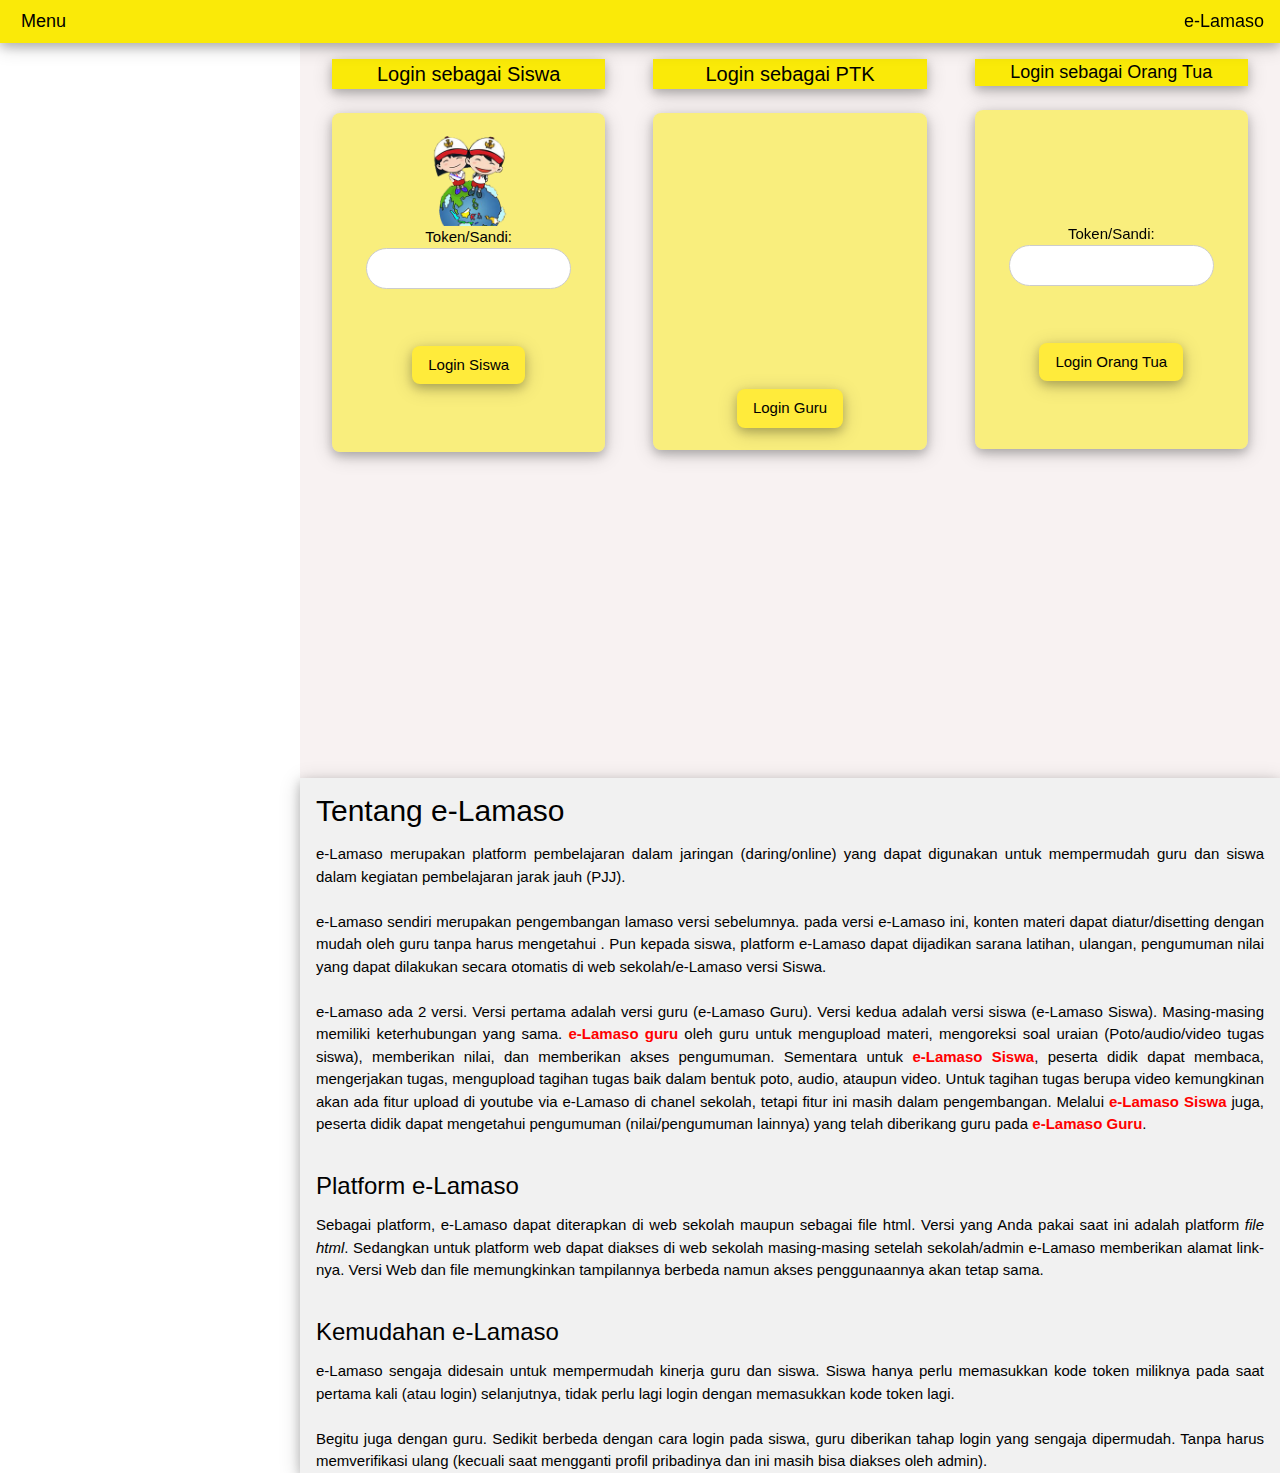
<file: index.html>
<!DOCTYPE html>
<html lang="id">

<head>
    <title>e-LAMASO</title>
    <meta charset="UTF-8">

    <meta name="viewport" content="width=device-width, initial-scale=1.0">
    <link href="/img/lamaso.webp" rel="shortcut icon" type="image/x-icon" />
    <meta name="description"
        content="Aplikasi Pembelajaran Jarak Jauh (PJJ) selama Belajar di Rumah (BDR) untuk Siswa, Guru Kelas, Guru Mata Pelajaran, Kepala Sekolah, dan Orang tua">

    <link href='https://sdnratujaya1-elamaso.net/user/guru.html' hreflang='x-default' rel='alternate' />
    <meta content='en_US' property='og:locale' />
    <meta content='en_GB' property='og:locale:alternate' />
    <meta content='id_ID' property='og:locale:alternate' />
    <meta content='ll-cc' http-equiv='content-language' />

    <!-- meta tag sosial media     -->
    <meta property="og:url" content="https://sdnratujaya1-elamaso.net" />
    <meta property="og:type" content="website" />
    <meta property="og:title" content="e-LAMASO" />
    <meta property="og:description" content="Sebuah Web Aplikasi Pembelajaran Jarak Jauh PT EKA CIPTA MULTITAMA" />
    <meta property="og:image" content="/img/lamaso.webp" />

    <meta name='twitter:card' content='summary' />
    <meta property='twitter:title' content='ELAMASO' />
    <meta property='twitter:url' content='https://sdnratujaya1-elamaso.net' />
    <meta property='twitter:description' content="Sebuah Web Aplikasi Pembelajaran Jarak Jauh PT EKA CIPTA MULTITAMA" />
    <meta property="twitter:image" content="/img/lamaso.webp" />
    <!-- end meta tag sosial media     -->

    <link rel="stylesheet" href="/css/w3.css">

    <link rel="stylesheet" href="/css/w3-theme-blue-grey.css">

    <link rel="stylesheet" href="https://fonts.googleapis.com/css?family=Raleway">
    <link rel="stylesheet" href="https://cdnjs.cloudflare.com/ajax/libs/font-awesome/4.7.0/css/font-awesome.min.css">

    <script src="/idsekolah.js"></script>
    <link rel="stylesheet" href="/css/firststyle.css">
    <link rel="manifest" href="/manifest.json">
    <!-- ios support-->
    <link rel="apple-touch-icon" href="/img/icons/pic96.png">
    <meta name="apple-mobile-web-app-status-bar" content="#ffffff">
    <meta name="theme-color" content="#ffffff">
    <script>
        if (localStorage.hasOwnProperty("typeuser")) {
            let m = JSON.parse(localStorage.getItem("typeuser"))
            //console.log(m.akses);
            if (m.akses == "Guru Kelas") {
                //window.location.href="/user/guru.html";
                window.location.replace("/user/guru.html");
            } else if (m.akses == "Guru Mapel") {
                window.location.replace("/user/gmp.html");
            } else if (m.akses == "Kepala Sekolah") {
                window.location.replace("/user/kepsek.html");
            } else if (m.akses == "siswa") {
                window.location.replace("/user/siswa.html");
            } else if (m.akses == "Staff") {
                window.location.replace("/user/staff.html");
            } else {
            }
        }
    </script>

</head>


<body>
    <!-- Top container -->
    <div class="w3-bar w3-top  w3-large w3-card-4" style="z-index:4;background-color: rgb(250, 234, 8)">
        <button class="w3-bar-item w3-button w3-hover-black w3-hover-text-light-grey" onclick="w3_open();"><i
                class="fa fa-bars"></i>  Menu</button>
        <span class="w3-bar-item w3-right">e-Lamaso</span>
    </div>


    <!-- Sidebar/menu -->
    <nav class="w3-sidebar w3-card w3-collapse w3-animate-left tesbody" style="z-index:9;width:300px;" id="mySidebar">
        <br>
        <!-- A. SIDEBAR-->
        <div class="w3-container w3-row">
            <!-- 1. Logo Sekolah -->
            <div class="w3-col s4">
                <img src="/img/lamaso.webp" id="logosekolahmenu" class="w3-circle w3-margin-right" style="
                width:90px;height:90px;border:1px solid blue" alt="logo lamaso" />
            </div>
            <!-- 2. Keterangan di bawah logo sekolah -->
            <div class="w3-col s8 w3-bar">
                <!-- Bar nama sekolah -->
                <strong id="namasekolah">
                    SEKOLAH e-LAMASO
                </strong>
                <br />
                <!-- Bar 'namakota', diisi untuk mengisi identitas NAMA, JABATAN, dan Kelas yang diampu user (guru) yang login -->
                <strong id="namakota">
                    KOTA SEKOLAH
                </strong>
                <br />
                <!-- Bar 'tapel' otomatis mengisi Kode TAhun Pelajaran -->
                <strong id="tapel">
                    (2020/2021)
                </strong>
            </div>
        </div>
        <!-- >>>>>> SELESAI A. SIDEBAR -->

        <!-- B. MENU BAR -->

        <hr>
        <div class="w3-container">
            <h5>Menu e-Lamaso</h5>
        </div>
        <div class="w3-bar-block" id="barlogin">

            <a href="#" class="w3-bar-item w3-button w3-padding" onclick="loginelamaso()"><i class="fa fa-sign-in"></i> 
                Login</a>
            <!-- <a href="#" class="w3-bar-item w3-button w3-padding" onclick="maudaftarelamaso()"><i
                class="fa fa-sign-in"></i>  Daftar</a> -->
            <a href="#" class="w3-bar-item w3-button w3-padding-16 w3-hide-large w3-dark-grey w3-hover-black"
                onclick="w3_close()" title="close menu">
                <i class="fa fa-remove fa-fw"></i>  Tutup Menu
            </a>

        </div>





    </nav>
    <!-- Overlay effect when opening sidebar on small screens -->
    <div class="w3-overlay w3-hide-large w3-animate-opacity" onclick="w3_close()" style="cursor:pointer"
        title="close side menu" id="myOverlay">
    </div>
    <div class="w3-main" style="margin-left:300px;margin-top:43px;background-color: rgb(248, 242, 242);" id="mainlogin">
        <div class="w3-row-padding">
            <div class="w3-third w3-center" style="height: 735px;">
                <div class="w3-card-4 w3-margin" style="background-color: rgb(250, 234, 8)">
                    <h4>Login sebagai Siswa</h4>

                </div>
                <div class="w3-card-4 w3-margin w3-round-large" style="background-color: rgba(250, 234, 8, 0.5)">
                    <form name="flogin" id="flogin">
                        <div class="imgcontainer">
                            <br />
                            <img src="/img/anaksd.png" style="width:90px;margin:auto" alt="login siswa lamaso" />
                            <br />
                            <label for="previewtoken">Token/Sandi:</label><br /><input type="text" id="previewtoken"
                                class="w3-input w3-border w3-round-xxlarge w3-center" style="width:75%;margin:0 auto" />
                            <br /><br />

                            <div id="ceksiswa"></div>
                        </div>

                    </form>
                    <button id="mulaimulai" class="w3-button w3-yellow w3-round-large w3-card-4" onclick="kliklamaso()"
                        title="klik Untuk Memulai">Login Siswa</button>
                    <br />
                    <br />
                    <br />
                    <br />
                </div>
            </div>
            <div class="w3-third w3-center" style="height: 735px;">
                <div class="w3-card-4 w3-margin" style="background-color: rgb(250, 234, 8)">
                    <h4>Login sebagai PTK</h4>
                </div>
                <div class="w3-card-4 w3-margin w3-round-large" style="background-color: rgba(250, 234, 8, 0.5)">
                    <form class="w3-animate-zoom w3-round w3-round-xxlarge" name="frmlogin" id="frmlogin"
                        style="margin-bottom: 8px;">
                        <div class="imgcontainer">
                            <br />
                            <img id="frmlogo" src="/img/PTK.png" style="width:80px;height:75px;"
                                alt="login sebagai guru elamaso" />
                            <div id="loaderform"></div>

                        </div>
                        <div class="container">
                            <label for="namauser">User:</label>
                            <input id="namauser" name="namauser" type="text"
                                class="w3-input w3-center w3-border w3-round-xxlarge" />
                            <!-- style=" width:100%;height:30px;border-radius:5px" /><br /><br /> -->
                            <label for="passwordlogin">Password:</label><br />
                            <input name="passwordlogin" id="passwordlogin" type="password"
                                class="w3-input w3-center w3-border w3-round-xxlarge " />

                            <label id="lihatpassword2" for="checkboxlihat2password"><i class="fa fa-eye"></i> Lihat
                                Password</label>
                            <input type="checkbox" onclick="fn2lihatpassword('passwordlogin','lihatpassword2')"
                                id="checkboxlihat2password" style="display: none;">
                        </div>
                    </form>
                    <button type="button" onclick="gurulogin()" class="w3-button w3-yellow w3-round-large w3-card-4"
                        id="loginpertama">Login Guru</button>
                    <br />
                    <br />
                </div>
            </div>
            <div class="w3-third  w3-center" style="height: 735px;">
                <div class="w3-card-4 w3-margin" style="background-color: rgb(250, 234, 8)">
                    <h5>Login sebagai Orang Tua</h5>
                </div>
                <div class="w3-card-4 w3-margin w3-round-large" style="background-color: rgba(250, 234, 8, 0.5)">
                    <form name="flogin1" id="flogin1">
                        <div class="imgcontainer">
                            <br />
                            <img src="/img/Gambar Orangtua copy.png" style="height:90px;margin:auto"
                                alt="login orang tua di lamaso" />
                            <br />
                            <label for="previewtokenn">Token/Sandi:</label><br /><input type="text" id="previewtokenn"
                                class="w3-input w3-border w3-round-xxlarge  w3-center"
                                style="width:75%;margin:0 auto" />
                            <br /><br />

                            <div id="cek"></div>
                        </div>

                    </form>
                    <button id="mulaimulaiortu" onclick="loginot()" class="w3-button w3-yellow w3-round-large w3-card-4"
                        title="klik Untuk Memulai">Login Orang Tua</button>
                    <br />
                    <br />
                    <br />
                    <br />

                </div>
            </div>

        </div>
        <div class="w3-light-grey w3-container  w3-justify w3-card-4">
            <h2>
                Tentang e-Lamaso
            </h2>
            e-Lamaso merupakan platform pembelajaran dalam jaringan (daring/online) yang dapat digunakan untuk
            mempermudah guru dan siswa dalam kegiatan pembelajaran jarak jauh (PJJ).
            <br /><br />
            e-Lamaso sendiri merupakan pengembangan lamaso versi sebelumnya. pada versi e-Lamaso ini, konten materi
            dapat diatur/disetting dengan mudah oleh guru tanpa harus mengetahui . Pun kepada siswa, platform e-Lamaso
            dapat dijadikan sarana latihan, ulangan, pengumuman nilai yang dapat dilakukan secara otomatis di web
            sekolah/e-Lamaso versi Siswa.
            <br /><br />
            e-Lamaso ada 2 versi. Versi pertama adalah versi guru (e-Lamaso Guru). Versi kedua adalah versi siswa
            (e-Lamaso Siswa). Masing-masing memiliki keterhubungan yang sama. <b style="color:red">e-Lamaso guru</b>
            oleh guru untuk mengupload materi, mengoreksi soal uraian
            (Poto/audio/video tugas siswa), memberikan nilai, dan memberikan akses pengumuman. Sementara untuk <b
                style="color:red">e-Lamaso Siswa</b>, peserta didik dapat membaca, mengerjakan tugas, mengupload tagihan
            tugas baik dalam bentuk poto, audio, ataupun video. Untuk tagihan tugas berupa video kemungkinan akan ada
            fitur upload di youtube via e-Lamaso di chanel sekolah, tetapi fitur ini masih dalam pengembangan. Melalui
            <b style="color:red">e-Lamaso Siswa</b> juga, peserta didik dapat mengetahui pengumuman (nilai/pengumuman
            lainnya) yang telah diberikang guru pada <b style="color:red">e-Lamaso Guru</b>.
            <br /><br />
            <h3>Platform e-Lamaso</h3>
            Sebagai platform, e-Lamaso dapat diterapkan di web sekolah maupun sebagai file html. Versi yang Anda pakai
            saat ini adalah platform <em>file html</em>. Sedangkan untuk platform web dapat diakses di web sekolah
            masing-masing setelah sekolah/admin e-Lamaso memberikan alamat link-nya. Versi Web dan file memungkinkan
            tampilannya berbeda namun akses penggunaannya akan tetap sama.<br /><br />

            <h3>
                Kemudahan e-Lamaso
            </h3>
            e-Lamaso sengaja didesain untuk mempermudah kinerja guru dan siswa. Siswa hanya perlu memasukkan kode token
            miliknya pada saat pertama kali (atau login) selanjutnya, tidak perlu lagi login dengan memasukkan kode
            token lagi.
            <br><br>
            Begitu juga dengan guru. Sedikit berbeda dengan cara login pada siswa, guru diberikan tahap login yang
            sengaja dipermudah. Tanpa harus memverifikasi ulang (kecuali saat mengganti profil pribadinya dan ini masih
            bisa diakses oleh admin).
        </div>
    </div>






    <div id="loadingmodal" class="modal w3-opacity-min">
        <i class="fa fa-spin fa-spinner w3-jumbo w3-display-middle"></i>

    </div>




    <script src="/script/main.js"></script>
    <!-- <script src="https://cdn.jsdelivr.net/gh/syahandrianeda/script@0.0.3/script.js"></script> -->
    <!-- <script src="https://github.com/syahandrianeda/elamaso2021/blob/main/script/main.js"></script> -->

    <!-- <script src="/js/gsscript.js"></script> -->
    <!-- <script src="/js/waktu.js"></script> -->
    <script src="/script/app.js"></script>
   
</body>

</html>
</file>
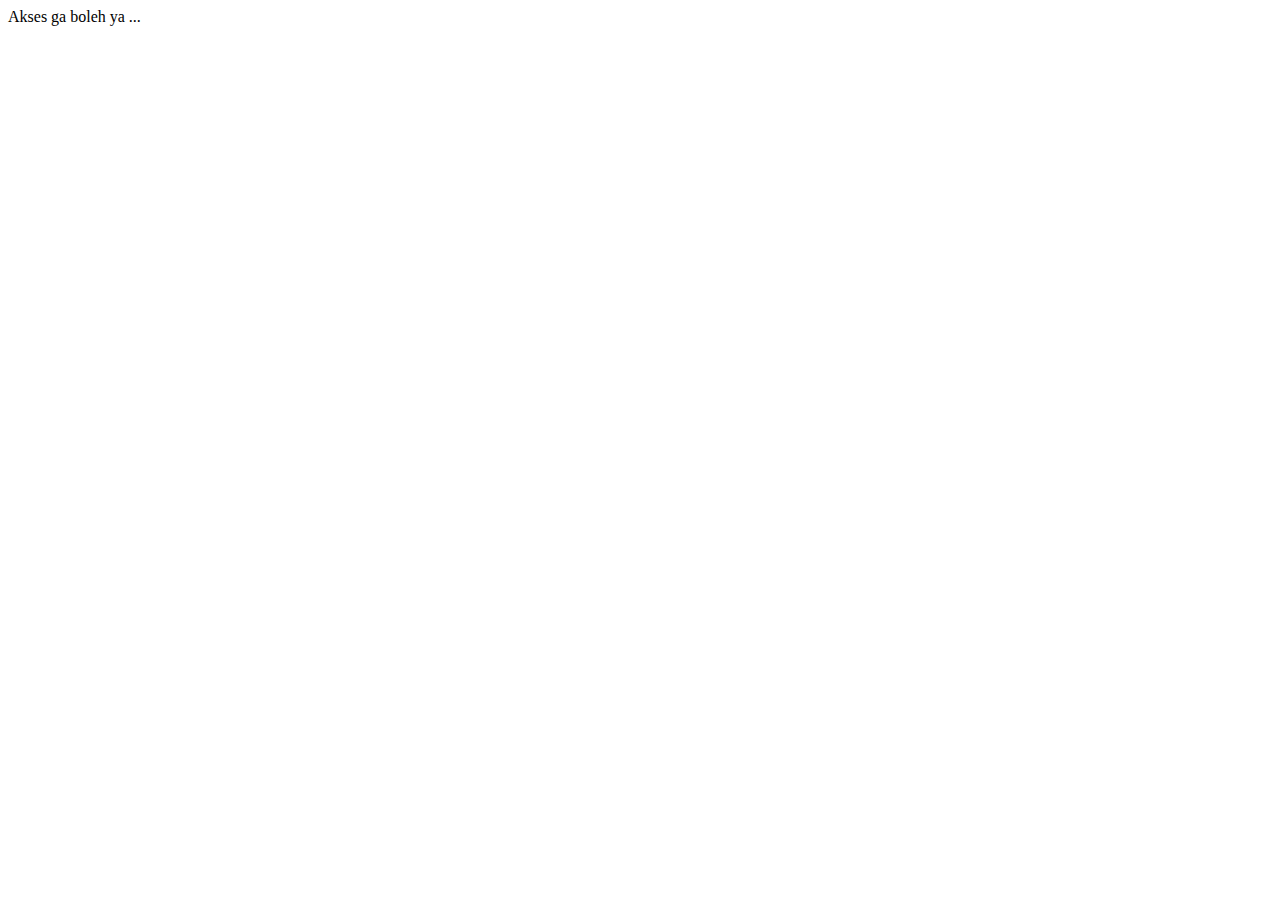
<file: css/index.html>
<!DOCTYPE html>
<html lang="en">

<head>
    <meta charset="UTF-8">
    <meta name="viewport" content="width=device-width, initial-scale=1.0">
    <title>Document</title>
</head>

<body>
    Akses ga boleh ya ...
</body>

</html>
</file>
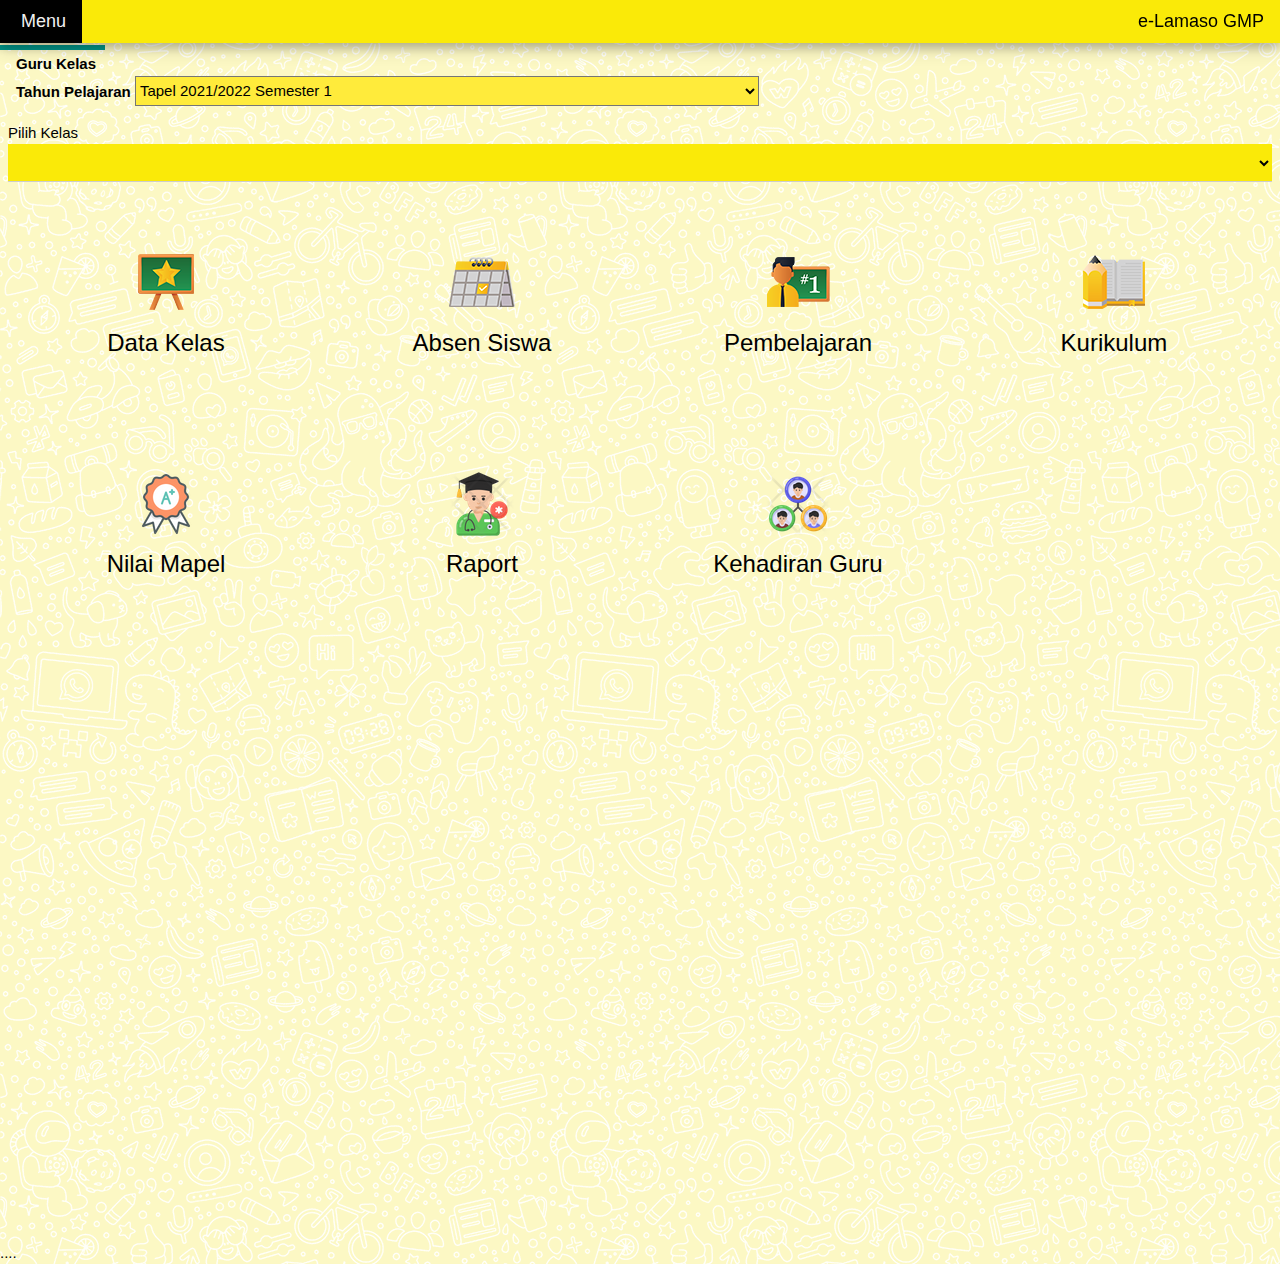
<file: user/gmp.html>
<!DOCTYPE html>
<html lang="id">

<head>
    <title>e-LAMASO GMP</title>
    <meta charset="UTF-8">
    <meta name="viewport" content="width=device-width, initial-scale=1.0">
    <link href="/img/lamaso.webp" rel="shortcut icon" type="image/x-icon" />
    <meta name="description"
        content="Aplikasi Pembelajaran Jarak Jauh (PJJ) selama Belajar di Rumah (BDR) untuk Guru Mata Pelajaran">

    <!-- meta tag sosial media     -->
    <meta property="og:url" content="https://sdnratujaya1-elamaso.net/user/guru.html" />
    <meta property="og:type" content="website" />
    <meta property="og:title" content="e-LAMASO Guru" />
    <meta property="og:description" content="Sebuah Web Aplikasi Pembelajaran Jarak Jauh dari Lamaso Mediatama" />
    <meta property="og:image" content="/img/lamaso.webp" />

    <meta name='twitter:card' content='summary' />
    <meta property='twitter:title' content='e-LAMASO Guru' />
    <meta property='twitter:url' content='https://sdnratujaya1-elamaso.net/user/guru.html' />
    <meta property='twitter:description' content="Sebuah Web Aplikasi Pembelajaran Jarak Jauh dari Lamaso Mediatama" />
    <meta property="twitter:image" content="/img/lamaso.webp" />
    <!-- end meta tag sosial media     -->

    <link rel="preload" href="/css/w3.css" as="style" onload="this.onload=null;this.rel='stylesheet'">
    <link rel="preload" href="/css/w3-theme-blue-grey.css" as="style" onload="this.onload=null;this.rel='stylesheet'">
    <link rel="preload" href="/css/css_timeline.css?v=12.0" as="style" onload="this.onload=null;this.rel='stylesheet'">
    <link rel="preload" href="/css/stylegurukelas.css?v=12.0" as="style"
        onload="this.onload=null;this.rel='stylesheet'">
    <link rel="preload" href="/css/firststyle.css?v=12.0" as="style" onload="this.onload=null;this.rel='stylesheet'">
    <link rel="preload" href="https://fonts.googleapis.com/css?family=Raleway" as="style"
        onload="this.onload=null;this.rel='stylesheet'">
    <link rel="preload" href="https://cdnjs.cloudflare.com/ajax/libs/font-awesome/4.7.0/css/font-awesome.min.css"
        as="style" onload="this.onload=null;this.rel='stylesheet'">
    <noscript>
        <link rel="stylesheet" href="/css/w3.css">
        <link rel="stylesheet" href="/css/w3-theme-blue-grey.css">
        <link rel="stylesheet" href="https://fonts.googleapis.com/css?family=Raleway">
        <link rel="stylesheet"
            href="https://cdnjs.cloudflare.com/ajax/libs/font-awesome/4.7.0/css/font-awesome.min.css">
        <link rel="stylesheet" href="/css/css_timeline.css?v=12.0">
        <link rel="stylesheet" href="/css/stylegurukelasgurumapel.css?v=12.0">
        <link rel="stylesheet" href="/css/firststyle.css?v=12.0">
    </noscript>



    <script src="https://code.jquery.com/jquery-3.5.1.min.js"
        integrity="sha256-9/aliU8dGd2tb6OSsuzixeV4y/faTqgFtohetphbbj0=" crossorigin="anonymous"></script>



    <script src="/idsekolah.js"></script>
    <script>
        const jlo = JSON.parse(localStorage.getItem("inst_id"))
        let urlmateri = jlo.url_materi;
        let ssmateri = jlo.ss_materi;
        const linkmateri = urlmateri + "?idss=" + ssmateri;
        //const appnilai = jlo.
        let url_absensiswa = "";
        let constlinknilai;
        let constpreviewljk;

        const url_kaldikaja = jlo.url_dataabsen; //
        ///-----------------------


        let constidguruabsen = "";
        //........................
        if (localStorage.hasOwnProperty("typeuser")) {
            let m = JSON.parse(localStorage.getItem("typeuser"))
            constidguruabsen = m.idabsenguru;
            //console.log(m.akses);
            if (m.akses == "Guru Kelas") {
                // let ddurl = "url_nilaikelas" + m.jenjang;
                // //console.log(ddurl);
                // //console.log(jlo[ddurl])
                // constlinknilai = jlo[ddurl];
                // constpreviewljk = jlo[ddurl];

                // url_kaldikaja = jlo.url_dataabsen;//
                // //url_absenkaldik = jlo.url_dataabsen + "?action=datakaldik";

                window.location.replace("/user/guru.html");
            } else if (m.akses == "Guru Mapel") {

            } else if (m.akses == "Kepala Sekolah") {

                window.location.replace("/user/kepsek.html");
            } else if (m.akses == "Staff") {

                window.location.replace("/user/staff.html");
            } else if (m.akses == "siswa") {
                window.location.replace("/user/siswa.html");
            } else {

            }
        } else {
            window.location.replace("/index.html")
        }
    </script>

    <link rel="manifest" href="/manifest.json">
    <!-- ios support-->
    <link rel="apple-touch-icon" href="/img/icons/pic96.png">
    <meta name="apple-mobile-web-app-status-bar" content="#ffffff">
    <meta name="theme-color" content="#ffffff">
    <script src="https://cdnjs.cloudflare.com/ajax/libs/Chart.js/3.4.1/chart.min.js"
        integrity="sha512-5vwN8yor2fFT9pgPS9p9R7AszYaNn0LkQElTXIsZFCL7ucT8zDCAqlQXDdaqgA1mZP47hdvztBMsIoFxq/FyyQ=="
        crossorigin="anonymous" referrerpolicy="no-referrer"></script>
</head>

<body class="tesbody">

    <!-- Top container -->

    <div class=" w3-bar w3-top w3-large w3-card-4" style="z-index:4;background-color: rgb(250, 234, 8)">
        <button class="w3-bar-item w3-button  w3-hover-black w3-hover-text-light-grey" onclick="w3_open();"><i
                class="fa fa-bars"></i>  Menu</button>
        <span class="w3-bar-item w3-right">e-Lamaso GMP</span>
    </div>
    <div class="w3-bar w3-top w3-tiny">
        <div class="w3-teal loadingtopbar w3-hide" style="width:1px;margin-top:45px;height: 5px;transition: width 2s">
            &nbsp;
        </div>
    </div>

    <!-- Sidebar/menu -->
    <nav class="w3-sidebar  w3-animate-left tesbody " style="z-index:3;width:300px;display:none" id="mySidebar"><br>

        <div class="w3-container w3-row">
            <!-- 1. Logo Sekolah -->
            <div class="w3-col s4">
                <img src="/img/lamaso.webp" id="logosekolahmenu" class="w3-circle w3-margin-right" style="
                    width:90px;height:90px;border:1px solid blue" />
            </div>
            <!-- 2. Keterangan di bawah logo sekolah -->
            <div class="w3-col s8 w3-bar">
                <!-- Bar nama sekolah -->
                <strong id="namasekolah">
                    SEKOLAH e-LAMASO
                </strong>
                <br />
                <!-- Bar 'namakota', diisi untuk mengisi identitas NAMA, JABATAN, dan Kelas yang diampu user (guru) yang login -->
                <strong id="namakota">
                    KOTA SEKOLAH
                </strong>
                <br />
                <!-- Bar 'tapel' otomatis mengisi Kode TAhun Pelajaran -->
                <strong id="tapel">
                    (2020/2021)
                </strong>
            </div>
        </div>
        <!-- >>>>>> SELESAI A. SIDEBAR -->


        <!-- B. MENU BAR -->

        <hr>
        <div class="w3-container">
            <h5>Menu e-Lamaso
                <sup>(versi=pwa_1)</sup>
            </h5>
        </div>
        <!-- B.2 Bar Guru Kelas, Ketika User sebagai guru kelas -->
        <div class="w3-bar-block" id="bargurukelas">
            <a href="javascript:void(0);" class="w3-bar-item w3-button w3-padding" onclick="berandaguru()"><i
                    class="fa fa-home"></i>
                beranda</a>
            <a href="javascript:void(0);" class="w3-bar-item w3-button w3-padding" onclick="profilguru()"><i
                    class="fa fa-user-o"></i>
                Profil Saya</a>
            <a href="javascript:void(0);" class="w3-bar-item w3-button w3-padding" onclick="tabeldatakelassaya()"><i
                    class="fa fa-id-card-o"></i>
                Data Siswa</a>
            <a href="javascript:void(0);" class="w3-bar-item w3-button w3-padding elabsen" onclick="absensisiswa()"><i
                    class="fa fa-calendar-check-o"></i> Absen Siswa</a>
            <a href="javascript:void(0);" class="w3-bar-item w3-button w3-padding" onclick="pembelajaran()"><i
                    class="fa fa-book"></i>
                Pembelajaran</a>
            <a href="javascript:void(0);" class="w3-bar-item w3-button w3-padding" onclick="kurikulum()"><i
                    class="fa fa-child"></i>
                Kurikulum</a>
            <a href="javascript:void(0);" class="w3-bar-item w3-button w3-padding" onclick="nilaimapel()()"><i
                    class="fa fa-star-half-o"></i>
                Nilai Mapel</a>
            <a href="javascript:void(0);" class="w3-bar-item w3-button w3-padding" onclick="raportkelas()"><i
                    class="fa fa-star-half-o"></i>
                Raport</a>
            <a href="javascript:void(0);" class="w3-bar-item w3-button w3-padding" onclick="anjangsanaguru()"><i
                    class="fa fa-group"></i>
                Anjangsana</a>


            <a href="#" class="w3-bar-item w3-button w3-padding" onclick="logout()"><i class="fa fa-times"></i> 
                Logout</a>
            <a href="#" class="w3-bar-item w3-button w3-padding-16 w3-hide-large w3-dark-grey w3-hover-black"
                onclick="w3_close()" title="close menu">
                <i class="fa fa-remove fa-fw"></i>  Tutup Menu
            </a>
        </div>
    </nav>
    <!-- Overlay effect when opening sidebar on small screens -->

    <div class="w3-overlay   w3-animate-opacity w3-center" onclick="w3_close()"
        style="cursor:pointer;background-color:rgb(235, 235, 233)" title="close side menu" id="myOverlay">
        <img src="/img/bgwa3.png" style="margin:15% 5% 5% 25%">
    </div>


    <div class="w3-main" style="margin-top:43px;" id="lamangurukelas">

        <header id="idheaderguru" class="w3-container">
            <h3></h3>
            <i class="fa fa-dashboard"></i>
            <b id="dashboardgurukelas">
                Guru Kelas <i class="fa fa-spin fa-spinner"></i>
            </b>
            <br>
            <i class="fa fa-calendar-times-o"></i>
            <b class="n_tapelsemester">
                Tahun Pelajaran
            </b><select class="w3-yellow w3-hover-khaki" style="width: 50%;height:30px;" id="selectpindahsemester"
                onchange="pindahsemester()">
                <option selected value="now">Tapel 2021/2022 Semester 1</option>
                <option value="1">Tapel 2020/2021 Semester 2</option>
            </select>


        </header>
        <div class="w3-row-padding w3-margin-bottom w3-margin-top" id="pintumasukgurumapel">
            <label for="gmppilihrombel">Pilih Kelas</label>
            <select id="gmppilihrombel" class="w3-select warnaeka" onchange="fngmppilihrombel()">

            </select>

        </div>


        <div class="w3-row-padding" id="menusayaabsenguru">
            <div class="w3-quarter" style="margin:50px 0;cursor: pointer;" id="tomboltabeldatakelassaya"
                onclick="tabeldatakelassaya()">
                <div class="w3-container n_zoom w3-center ">
                    <div><img src="/img/lg_datakelas.png"></div>


                    <h3>Data Kelas</h3>
                </div>
            </div>
            <div class="w3-quarter" style="cursor: pointer; margin:50px 0" onclick="absensisiswa()">
                <div class="w3-container n_zoom w3-center ">
                    <div><img src="/img/lg_absensi.png"></div>


                    <h3>Absen Siswa</h3>
                </div>
            </div>
            <div class="w3-quarter elabsen" style="cursor: pointer; margin:50px 0" onclick="pembelajaran()">
                <div class="w3-container n_zoom w3-center ">
                    <div><img src="/img/lg_pembelajaran.png"></div>

                    <h3>Pembelajaran</h3>
                </div>
            </div>
            <div class="w3-quarter" style="cursor: pointer; margin:50px 0" onclick="kurikulum()">
                <div class="w3-container n_zoom w3-center ">
                    <div><img src="/img/lg_kurikulum.png"></div>

                    <h3>Kurikulum</h3>
                </div>
            </div>

            <div class="w3-quarter" style="margin:50px 0;cursor: pointer;" onclick="nilaimapel()">
                <div class="w3-container n_zoom w3-center ">
                    <div><img src="/img/lg_nilaii.webp"></div>

                    <h3>Nilai Mapel</h3>
                </div>
            </div>
            <div class="w3-quarter" style="cursor: pointer; margin:50px 0" onclick="raportkelas()">
                <div class="w3-container n_zoom w3-center ">
                    <div><img src="/img/lg_rapor.webp"></div>

                    <h3>Raport</h3>
                </div>
            </div>
            <div class="w3-quarter" style="cursor: pointer; margin:50px 0" onclick="kehadiranguru()">
                <div class="w3-container n_zoom w3-center ">
                    <div><img src="/img/lg_kehadiran.webp"></div>

                    <h3>Kehadiran Guru</h3>
                </div>
            </div>
            <!-- //onclick="framekreatifitas()"> -->
            <div class="w3-quarter w3-hide" style="cursor: pointer; margin:50px 0" onclick="alert('diable fitur')">

                <div class="w3-container n_zoom w3-center ">
                    <div><img src="/img/lg_frame.webp"></div>

                    <h3></h3>
                </div>
            </div>


        </div>
        <div id="batasaksesguru"></div>

        <div class="w3-container" id="datakelassaya">

            <!-- <h2><b id="kelassayapilih"></b></h2> -->

            <div id="loadkelassaya" style="text-align:center"></div>

            <div id="tabelrekapkelas" style="border:1px dotted blue;padding:5px;border-radius:15px;overflow:auto">

                <div class="w3-container w3-border w3-white w3-margin w3-center w3-round">
                    <table class="w3-table-all garis w3-small w3-centered">
                        <caption>Tabel Rekapitulasi Jumlah Data Siswa</caption>
                        <thead>
                            <tr class="w3-light-gray">
                                <th rowspan="2">Jenis Kelamin</th>
                                <th rowspan="2">Total</th>
                                <th colspan="3"> Data Umur Siswa</th>
                                <th colspan="6"> Data Agama Siswa</th>
                            </tr>
                            <tr class="w3-light-gray">
                                <th>&le; 6 Tahun</th>
                                <th>7- 12 Tahun</th>
                                <th>&ge; 13 Tahun</th>
                                <th>Islam</th>
                                <th>Kristen <br /> Protestan</th>
                                <th>Katholik</th>
                                <th>Hindu</th>
                                <th>Budha</th>
                                <th>Khonghucu</th>
                            </tr>
                        </thead>
                        <tbody>
                            <tr>
                                <td>Laki-Laki</td>
                                <td id="tbljumlahlakilaki">0</td>
                                <td id="usiaL6tahun"></td>
                                <td id="usiaL7tahun"></td>
                                <td id="usiaL13tahun"></td>
                                <td id="tblberagamaislamL"></td>
                                <td id="tblberagamakristenL"></td>
                                <td id="tblberagamakatholikL"></td>
                                <td id="tblberagamahinduL"></td>
                                <td id="tblberagamabudhaL"></td>

                                <td id="tblberagamakhonghucuL"></td>
                            </tr>
                            <tr>
                                <td>Perempuan</td>
                                <td id="tbljumlahperempuan">0</td>
                                <td id="usiaP6tahun"></td>
                                <td id="usiaP7tahun"></td>
                                <td id="usiaP13tahun"></td>
                                <td id="tblberagamaislamP"></td>
                                <td id="tblberagamakristenP"></td>
                                <td id="tblberagamakatholikP"></td>
                                <td id="tblberagamahinduP"></td>
                                <td id="tblberagamabudhaP"></td>
                                <td id="tblberagamakhonghucuP"></td>
                            </tr>

                        </tbody>
                        <tfoot>
                            <tr>
                                <td>Total</td>
                                <td id="tbljumlahsiswa"></td>
                                <td id="umur6total"></td>
                                <td id="umur7total"></td>
                                <td id="umur13total"></td>
                                <td id="tblberagamaislam">0</td>
                                <td id="tblberagamakristen">0</td>
                                <td id="tblberagamakatholik">0</td>
                                <td id="tblberagamahindu">0</td>
                                <td id="tblberagamabudha">0</td>
                                <td id="tblberagamakhonghucu">0</td>
                            </tr>
                        </tfoot>
                    </table>
                </div>
            </div>
            <hr />
            <div id="tabeltempatdaftarkelassaya" style="width:100%;font-size:10px;overflow-x:auto">

                TABEL MEMUUAT EDIT, HAPUS DI KOLOM TABEL<br /><br />
                DI AKHIR TABEL, ADA TOMBOL TAMBAH MURID<br /><br />

            </div>
            <button id="tambahsiswa" onclick="tambahsiswa()"><i class="fa fa-pencil-square-o"></i> Tambah Cari
                Siswa</button>
            <button id="cetakdatasiswa" onclick="cetakini()"><i class="fa fa-print"></i> Cetak</button>
            <button id="exceldatasiswa" onclick="exceldatasiswa()"><i class="fa fa-file-excel-o"></i> Simpan ke
                Excel</button>

        </div>
        <div id="datasiswaprint" style="display:none"></div>
        <div class="w3-container" id="dataabsensi">

            <div id="spinspin"></div>
            <div class="tab">
                <button class="tablinks" onclick="openCity(event, 'absenhariini')">Hari Ini</button>
                <button class="tablinks" onclick="openCity(event, 'absenbulanan')">Bulanan</button>
                <button class="tablinks" onclick="openCity(event, 'absenrekap')">Rekap</button>
            </div>

            <div id="absenhariini" class="tabcontent tabawal">
                <h3 id="htmlhariini">Kehadiran Hari Ini</h3>
                <!-- <button onclick="createtableabsenhariini()">Refresh Absen</button><br> -->
                <button onclick="refreshAbsenHariIni()">Refresh Absen</button><br><br>
                <div id="tabelabsenhariini" style="overflow-x: auto;">tabeldatakelassaya</div>
            </div>

            <div id="absenbulanan" class="tabcontent">
                <!-- // <h3>Bulanan</h3> -->
                <h3><span id="bulanrekap">Silakan Pilih Bulannya....</span></h3>
                PILIH BULAN :
                <select id="pilihbulanrekap" class="w3-select warnaeka" style="width:80%"
                    onchange="pilihopsibulanrekap()">
                    <option id="pilih" selected>Pilih Bulan</option>
                    <option id="Juli" value="2020-07-01">Juli 2020</option>
                    <option id="Agustus" value="2020-08-01">Agustus 2020 </option>
                    <option id="September" value="2020-09-01">September 2020</option>
                    <option id="Oktober" value="2020-10-01">Oktober 2020</option>
                    <option id="Nopember" value="2020-11-01">Nopember 2020</option>
                    <option id="Desember" value="2020-12-01">Desember 2020</option>
                    <option id="Januari" value="2021-01-01">Januari 2021</option>
                    <option id="Februari" value="2021-02-01">Februari 2021 </option>
                    <option id="Maret" value="2021-03-01">Maret 2021</option>
                    <option id="April" value="2021-04-01">April 2021</option>
                    <option id="Mei" value="2021-05-01">Mei 2021</option>
                    <option id="Juni" value="2021-06-01">Juni 2021</option>
                </select>
                <button id="printke1" class="w3-button w3-blue w3-hover-red w3-round-xlarge"><i class="fa fa-print"></i>
                    Cetak</button>
                <button id="simpanabsenbulananexcel" class="w3-button w3-green w3-hover-black w3-round-xlarge"><i
                        class="fa fa-file-excel-o"></i> Simpan Ms excel</button>
                <hr>

                <div id="tabel_rekap_absen_sia_tgl" style="overflow-x:auto">

                </div>

                <div id="tabel_rekap_absen_nama_tgl">

                </div>


            </div>

            <div id="absenrekap" class="tabcontent">
                <h3>Rekapitulasi Absensi</h3>
                (Untuk melihat data rekap, silakan cek di Rekap Bulanan)

                <div id="tabelabsenrekap" style="overflow-x:auto">tabeldatakelasrekap</div>

            </div>
        </div>
        <div class="w3-container" id="datapembelajaran">
            <div class="tab">
                <button class="tablinks" onclick="openCity(event, 'timelinekbm')">Time Line</button>
                <button class="tablinks kbmtoday" onclick="openCity(event, 'kbm_hari_ini')">Hari Ini</button>
                <button class="tablinks klikuploadmateri" onclick="openCity(event, 'upload_materi')">Upload
                    Pembelajaran</button>
                <button class="tablinks" onclick="openCity(event, 'repository')">Repository Materi</button>
            </div>

            <div id="timelinekbm" class="tabcontent">
                <h3>Timeline</h3>
                <div class="kronologi">
                    <div class="isi kiri">
                        <div class="konten">
                            <h2> ~ ~ ~</h2>
                            <p class="w3-center w3-xxxlarge" style="height:300px"><i class="fa fa-spin fa-spinner"></i>
                            </p>
                        </div>
                    </div>
                    <div class="isi kanan">
                        <div class="konten">
                            <h2> ~ ~ ~</h2>
                            <p class="w3-center w3-xxxlarge" style="height:300px"><i class="fa fa-spin fa-spinner"></i>
                            </p>
                        </div>
                    </div>

                </div>
            </div>

            <div id="kbm_hari_ini" class="tabcontent">
                <h3>Pembelajaran Hari ini</h3>
                <table class="versi-table">
                    <tbody>
                        <tr>
                            <td>Kelas</td>
                            <td id="kbmhariini_kelas"></td>
                        </tr>
                        <tr>
                            <td>Mata Pelajaran/Tema</td>
                            <td id="kbmhariini_mapel"></td>
                        </tr>
                        <tr>
                            <td>Mapel dan KD-nya</td>
                            <td id="kbmhariini_Mapel_KD"></td>
                        </tr>
                    </tbody>
                </table>
            </div>

            <div id="upload_materi" class="tabcontent">
                <h3>Upload Materi
                    <sup id="tombolpetunjuk1" style="cursor:pointer" onclick="petunjukuploadmateri()" title="Petunjuk">
                        [?]
                    </sup>
                </h3>

                <!-- disiniiiii -->
                <button onclick="idmateri.style.width='100%'">Normalkan Area Teks</button>
                <button onclick="formuploadmateri.reset();idmateri.value=''">Hapus Semua Isian Upload Materi</button>
                <form class="w3-card-4 w3-padding w3-round-xlarge w3-animate-zoom" id="formuploadmateri"
                    name="formuploadmateri">
                    <fieldset class="w3-teal w3-opacity-min w3-round-xlarge">
                        <label for="idmapel">Identitas Pembelajaran:</label><br>
                        <input class="w3-input " style="width:50%" id="idmapel" name="idmapel"
                            placeholder="Tulis identitas pembelajaran" type="text" />
                        <br>
                        <label for="iddurasi">Durasi Pengerjaan (menit):</label><br>
                        <input class="w3-input " style="width:10%" id="iddurasi" name="iddurasi" placeholder="Durasi"
                            type="number" min="1" max="120" />
                        <br>
                        <label for="idaksessiswa">Jenis Pembelajaran:</label><br>
                        <select id="idaksessiswa" name="idaksessiswa" class="w3-input " style="width:50%"
                            onchange="janganadatagihanbuat()">
                            <option id="selakses1" value="sekali">Menerima jawaban dari Siswa
                            </option>
                            <option id="selakses2" value="beberapa kali">Tidak menerima
                                jawaban</option>
                        </select>
                        <br>
                        <label for="jenistagihan">Jenis Tagihan:</label><br>
                        <select id="jenistagihan" name="jenistagihan" class="w3-input " style="width:50%"
                            onchange="gabolehaksessekalibuat()">
                            <option id="seltagih2" value="PH">PENILAIAN HARIAN</option>
                            <option id="seltagih3" value="PTS">(PTS) PENILAIAN TENGAH SEMESTER</option>
                            <option id="seltagih4" value="PAS">(PAS) Semester 1</option>
                            <option id="seltagih5" value="PAK">(PAK) Semester 2</option>
                            <option id="seltagih6" value="kpraktik">Praktik (KI-4)</option>
                            <option id="seltagih7" value="kproduk">Produk (KI-4)</option>
                            <option id="seltagih8" value="kproyek">Proyek (KI-4)</option>
                            <option id="seltagih9" value="ustertulis">US Tertulis (kelas 6)</option>
                            <option id="seltagih10" value="uspraktek">US Praktek (kelas 6)</option>
                            <option id="seltagih1" value=""></option>
                        </select>
                        <br>
                        <br>
                        <label for="idtgl">Waktu Mulai</label>
                        <input type="datetime-local" class="w3-input " style="width:50%" id="idtgl" name="idtgl"
                            onchange="awalbuatwaktu()" />
                        <br>
                        <input type="text" name="crtToken" id="crtToken"
                            placeholder="kodeToken (Otomatis ketika memilih waktu mulai/Tidak usah diisi)" />
                        <br>
                        <br>
                        <label for="idtglend">Waktu Akhir</label>
                        <input type="datetime-local" class="w3-input " style="width:50%" id="idtglend"
                            name="idtglend" />
                        <br />
                        <input type="text" name="kuncikd" id="kuncikd" placeholder="Kunci KD otomatis muncul" />
                        <br>
                        <br>
                        <div class="w3-row-padding">

                            <div class="tomboleditor w3-col l12  w3-light-gray w3-card-4 w3-padding w3-round-xlarge w3-tiny"
                                style="position: sticky; position: -webkit-sticky;top:43px;transition: .2s;">
                                TEKS EDITOR:<span class=" w3-button bukatekseditor" title="Buka"><i
                                        class="fa fa-angle-double-down w3-medium"></i></span>
                                MATEMATIKA:<span class="w3-button bukatekseditor2" title="Buka"><i
                                        class="fa fa-angle-double-down w3-medium"></i></span>
                                ELAMASO EDITOR:<span class="w3-button bukatekseditor3" title="Buka"><i
                                        class="fa fa-angle-double-down w3-medium"></i></span>
                                <span class="fn7undo fa fa-undo w3-blue w3-button" title="undo"></span>
                                <span class="fn7redo fa fa-repeat w3-deep-purple w3-button" title="redo"></span>

                                <div class="divtekseditor w3-hide">

                                    <sup>Drag teksnya, lalu klik</sup><br>
                                    <i class="fa fa-align-center w3-hover-blue w3-button w3-border w3-border-orange ed_ratatengah"
                                        title="Rata Tengah"></i>
                                    <i class="fa fa-align-justify w3-hover-blue w3-button w3-border w3-border-orange ed_ratapinggir"
                                        title="Rata Pinggir"></i>
                                    <i class="fa fa-align-left w3-hover-blue w3-button w3-border w3-border-orange ed_ratakiri"
                                        title="Rata kiri"></i>
                                    <i class="fa fa-align-right w3-hover-blue w3-button w3-border w3-border-orange ed_ratakanan"
                                        title="Rata kanan"></i>

                                    <i class="fa fa-bold w3-hover-pale-green w3-button w3-border w3-border-blue ed_tebalkan"
                                        title="Tebalkan"></i>
                                    <i class="fa fa-italic w3-hover-pale-green w3-button w3-border w3-border-blue ed_miringkan"
                                        title="Miringkan"></i>
                                    <i class="fa fa-underline w3-hover-pale-green w3-button w3-border w3-border-blue ed_garisbawah"
                                        title="Garis Bawah"></i>

                                    <i class="fa w3-hover-purple w3-button w3-border w3-border-red ed_semuakapital"
                                        title="Semua Kapital">AA</i>
                                    <i class="fa w3-hover-purple w3-button w3-border w3-border-red ed_semuahurufkecil"
                                        title="Semua Huruf Kecil">aa</i>
                                    <i class="fa w3-hover-purple w3-button w3-border w3-border-red ed_tiapawalkatakapital"
                                        title="Tiap awal kata kapital">Aa</i>
                                    <i class="fa fa-superscript w3-hover-blue w3-button w3-border w3-border-orange ed_pangkat"
                                        title="Pangkat"></i>
                                    <i class="fa fa-subscript w3-hover-blue w3-button w3-border w3-border-orange ed_subtitle"
                                        title="Subtitle"></i>

                                    <i class="fa fa-list-ol w3-hover-yellow  w3-button w3-border w3-border-black ed_listnomor"
                                        title="List Nomor">1</i>
                                    <i class="fa fa-list-ol w3-hover-yellow w3-button w3-border w3-border-black ed_listabjadkapital"
                                        title="List Abjad Kapital">A</i>
                                    <i class="fa fa-list-ol w3-hover-yellow w3-button w3-border w3-border-black ed_listabjadnonkapital"
                                        title="List Abjad Nonkapital">a</i>
                                    <i class="fa fa-list-ol w3-hover-yellow w3-button w3-border w3-border-black ed_listbulet"
                                        title="List bulet">o</i>
                                    <i class="fa fa-list-ol w3-hover-yellow w3-button w3-border w3-border-black ed_listcustom"
                                        title="List bulet">Custom</i>

                                </div>
                                <div class="divtekseditor2 w3-hide">
                                    <sup>Drag teksnya, lalu klik </sup><br>
                                    <span class="fa w3-hover-blue w3-button w3-border w3-border-orange ed_pecahanbiasa"
                                        title="Pecahan Biasa"><img src="/img/pecahanbiasa.PNG" alt="simbol" /></span>
                                    <span
                                        class="fa w3-hover-blue w3-button w3-border w3-border-orange ed_pecahancampuran"
                                        title="Pecahan campuran"><img src="/img/pecahancampuran.PNG"
                                            alt="simbol" /></span>
                                    <span class="fa w3-hover-blue w3-button w3-border w3-border-orange ed_pangkatn"
                                        title="Pangkat"><img src="/img/pangkat.PNG" alt="simbol" /></span>
                                    <span class="fa w3-hover-blue w3-button w3-border w3-border-orange ed_akarkuadrat"
                                        title="Akar Kuadrat"><img src="/img/akarkuadrat.PNG" alt="simbol" /></span>
                                    <i class="fa w3-hover-blue w3-button w3-border w3-border-orange ed_akarpangkattiga"
                                        title="Akar pangkat tiga"><img src="/img/akarkubik.PNG" alt="simbol" /></i><br>
                                    <sup>Taruh kursornya, lalu klik </sup><br>
                                    <i class="fa w3-hover-blue w3-button w3-border w3-border-orange ed_kali"
                                        title="Kali">&times;</i>
                                    <i class="fa w3-hover-blue w3-button w3-border w3-border-orange ed_bagi"
                                        title="bagi">&div;</i>
                                    <i class="fa w3-hover-blue w3-button w3-border w3-border-orange ed_sudut"
                                        title="Sudut">&ang;</i>
                                    <i class="fa w3-hover-blue w3-button w3-border w3-border-orange ed_lebihbesarsamadengan"
                                        title="Lebih Besar sama dengan">&ge;</i>
                                    <i class="fa w3-hover-blue w3-button w3-border w3-border-orange ed_lebihkecilsamadengan"
                                        title="Lebih kecil sama dengan">&le;</i>
                                    <i class="fa w3-hover-blue w3-button w3-border w3-border-orange ed_plusminus"
                                        title="Kurang Lebih">&PlusMinus;</i>
                                    <i class="fa w3-hover-blue w3-button w3-border w3-border-orange ed_derajatsuhu"
                                        title="Derajat/Suhu">&#176;</i>
                                    <i class="fa w3-hover-blue w3-button w3-border w3-border-orange ed_ceklis"
                                        title="Ceklis">&checkmark;</i>
                                    <i class="fa w3-hover-blue w3-button w3-border w3-border-orange ed_pi"
                                        title="Pi ">&#8508;</i>
                                    <i class="fa w3-hover-blue w3-button w3-border w3-border-orange ed_panahkiri"
                                        title="Panah kiri">&larr;</i>
                                    <i class="fa w3-hover-blue w3-button w3-border w3-border-orange ed_panahkanan"
                                        title="Panah kanan">&rarr;</i>
                                    <i class="fa w3-hover-blue w3-button w3-border w3-border-orange ed_panahkanandobel"
                                        title="Panah kanan dobel">&DoubleLongRightArrow;</i>
                                    <i class="fa w3-hover-blue w3-button w3-border w3-border-orange ed_panahkiridobel"
                                        title="Panah Kiri dobel">&DoubleLongLeftArrow;</i>
                                </div>
                                <div class="divtekseditor3 w3-hide w3-small">
                                    <div
                                        style="display:inline-block;padding:1px;border:1px solid blue;background-color:magenta">
                                        PG (4 opsi s/d D):<br> No Soal <input type="number" min="1" max="50" value="1"
                                            class="in_pgd" style="width:50px" />
                                        <i class="fa  w3-hover-blue w3-button w3-dark-grey w3-border w3-border-orange ed_pgd"
                                            title="PG Opsi s/d D">PG ABCD</i>
                                    </div>
                                    <div
                                        style="display:inline-block;padding:1px;border:1px solid blue;background-color:lightgreen">
                                        PG (3 opsi s/d C): <br>No Soal <input type="number" min="1" max="50" value="1"
                                            class="in_pgc" style="width:50px" />
                                        <i class="fa  w3-hover-blue w3-button w3-border  w3-dark-grey w3-border-orange ed_pgc"
                                            title="PG Opsi s/d D">PG ABC</i>
                                    </div>
                                    <div
                                        style="display:inline-block;padding:1px;border:1px solid blue;background-color:lightblue">
                                        ESSAY: <br>No Soal <input type="number" min="1" max="50" value="1"
                                            class="in_essay" style="width:50px" />
                                        <i class="fa  w3-hover-blue w3-button w3-border w3-border-orange ed_essay"
                                            title="PG Opsi s/d D">Essay</i>
                                    </div>
                                    <div
                                        style="display:inline-block;padding:1px;border:1px solid blue;background-color:lavenderblush">
                                        PG (OPSI TABEL): <br>No
                                        Soal <input type="number" class="in_pgtabel" min="1" max="50" value="1"
                                            style="width:50px" />
                                        <i class="fa  w3-hover-blue w3-button w3-border w3-border-orange ed_pgtabel"
                                            title="PG Opsi s/d D">OPSI TABEL</i>
                                    </div>
                                    <div
                                        style="display:inline-block;padding:1px;border:1px solid blue;background-color: aqua;">
                                        Tabel: <input type="checkbox" checked id="ed_headertabel" /><label
                                            for="ed_headertabel">
                                            Header:</label><br>
                                        <i class="fa fa-table fa-list-ol w3-hover-pale-green w3-button w3-border w3-border-red ed_tabel"
                                            title="Tabel"></i>
                                    </div>
                                    <div
                                        style="display:inline-block;padding:1px;border:1px solid blue;background-color: aqua;">
                                        Lainnya:<br>
                                        <i class="fa fa-text-width w3-hover-pale-green w3-button w3-border w3-border-red ed_satubariskan"
                                            title="Jadikan satubaris"></i>
                                        <i class="fa fa-youtube  w3-hover-pale-green w3-button w3-border w3-border-red ed_youtube"
                                            title="Youtube"></i>
                                        <i class="fa w3-hover-pale-green w3-button w3-border w3-border-red ed_pemisahkunci"
                                            title="Pemisah Kunci KD/jawaban">&lt;||&gt;</i>
                                    </div>
                                    <div
                                        style="display:inline-block;text-align:center;padding:1px;border:1px solid rgb(9, 255, 0);background-color: aqua;">
                                        Sebaran KD dari Tabel(sumber Ms. Word):<br>
                                        <i class="fa fa-check-circle w3-red w3-hover-pale-blue w3-button w3-border w3-border-red ed_sebarankddaritabel"
                                            title="Sebaran KD dari Tabel"></i>

                                    </div>

                                </div>
                                <br />
                                <div class="w3-tiny">
                                    <span class="fn7cekpreview w3-green w3-button">CEK PREVIEW</span>
                                    <span class="fn7petunjukuploadmateri w3-blue w3-button">PETUNJUK UPLOAD
                                        MATERI</span>
                                    <span class="fn7gambar w3-khaki w3-button">UPLOAD GAMBAR</span>
                                    <span class="fn7video w3-brown w3-button">UPLOAD VIDEO/FILE LAINNYA</span>
                                    <span class="fn7simpandraft w3-red w3-button">SIMPAN DRAFT</span>
                                    <span class="fn7taruhdraft w3-dark-grey w3-button">TARUH DRAFT</span>


                                </div>
                            </div>
                            <!-- sampai disini -->
                            <div class="w3-col coltextarea l9">
                                <textarea type="text" id="idmateri" name="idmateri"
                                    placeholder="Silakan buat materi di sini" style="height:700px"
                                    class=" w3-border-purple  w3-round-xlarge"></textarea>

                            </div>

                            <div class="w3-col l3 w3-right w3-card-4 w3-container w3-round-large tekeditorpg w3-margin-top w3-light-grey"
                                style="position: sticky;position:-webkit-sticky;top:47px;z-index: 3;">
                                PENGATURAN KUNCI JAWABAN
                                <br /><br />
                                Saat ini belum terdeteksi adanya nomor soal Pilihan Ganda diketikan Anda. Nomor soal dan
                                pilihan opsi jawabannya akan muncul otomatis. Anda tinggal memilih Opsi Jawaban di
                                tiap-tiap opsi yang terdeteksi sebagai KUNCI JAWABAN soal PG Anda.
                                <br /><br />
                                Saran: Pastikan Anda menyelesaikan seluruh pengeditan konten materi sebelum memilih
                                kunci jawaban.
                                <table class="w3-table-all tabelpilihkuncipg">

                                </table>
                            </div>

                            <div
                                class="w3-col l9 tekesebarankd w3-left w3-card-4 w3-container w3-round-large  w3-margin-top w3-light-grey">

                                SEBARAN KD TIDAK TERDETEKSI (JIKA TERDETEKSI AKAN MUNCUL TABEL SEPERTI INI)


                                <table class="w3-table-all tabelsebarankd">
                                    <tr>
                                        <td>MAPEL</td>
                                        <td>KD</td>
                                        <td>NOMOR SOAL</td>
                                    </tr>
                                    <tr>
                                        <td>PKN</td>
                                        <td>3.1</td>
                                        <td>1, 2, 3, 4, 5, 6</td>
                                    </tr>

                                </table>
                            </div>
                        </div>

                    </fieldset>
                    <fieldset class="w3-hide">
                        <input type="number" name="idtoken" id="idtoken" placeholder="jenjang (will hide)" />
                        <br>
                        <input type="text" name="idkelas" id="idkelas" placeholder="kelas (will hide)" />
                        <br>
                        <input type="text" name="dibuatoleh" id="dibuatoleh" placeholder="dibuatoleh" />
                        <br>
                        <input type="text" name="idSekolah" id="idSekolah" placeholder="Nama Sekolah" />
                        <br>
                        <input type="number" name="jumlahpg" id="jumlahpg" placeholder="jumlahpg (will hide)" />
                        <br>
                        <input type="number" name="jumlahessay" id="jumlahessay"
                            placeholder="jumlahessay (will hide)" />

                        <br>

                    </fieldset>




                </form>
                <div id="loadketkunci" style="overflow-x: auto;"></div>
                <div id="loadketKD"></div>



                <div class="w3-margin-top">
                    <h3 class="w3-center">Sebelum Anda mempublikasikan, pastikan Anda telah melihat Preview tampilan
                        konten tersebut.</h3>
                    <button class="wa w3-deep-purple w3-hover-aqua" id="tombolpublikasikan"
                        onclick="publikasikanmateribaru()">PUBLIKASIKAN</button>
                </div>

                <div id="divbantu_kuncijawaban" class="w3-hide">TEEES DIVBANTU KUNCI JAWABAN</div>
                <div id="divbantu_sebarankd" class="w3-hide">TES DIVBANTU SEBARAN KD</div>


                <button id="modal_generate_sebarankd" onclick="generaterasebarankd()"
                    class="warnaeka w3-btn w3-round-large w3-hide">Generate Sebaran KD</button>

                <!-- sampe disini -->
                <div class="w3-display-bottommiddle w3-center w3-margin-bottom" style="position: fixed;">

                </div>

            </div>
            <div id="repository" class="tabcontent">
                <h3>Repository</h3>
                <label for="sumber_repository">Pilih Sumber Repository :</label>
                <select id="sumber_repository" class="w3-select w3-dark-grey w3-hover-aqua"
                    onchange="pilihrepositorymapel()">


                </select>
                <div id="tabel_repository_sendiri" style="overflow-x:auto">

                </div>

            </div>
        </div>
        <div class="w3-container" id="datakurikulum">
            <div class="tab">
                <button class="tablinks classtabkd" onclick="openCity(event, 'kurikulum_kd')">Kompetensi Dasar</button>
                <button class="tablinks classtabkkm" onclick="openCity(event, 'kurikulum_kkm')">KKM</button>
                <button class="tablinks tabkaldik" onclick="openCity(event, 'kurikulum_he')">Kaldik</button>
                <button class="tablinks classtabuploadkurikulum"
                    onclick="openCity(event, 'kurikulum_upload_kurikulum')">Upload
                    kurikulum</button>
            </div>
            <div id="kurikulum_kd" class="tabcontent">


            </div>
            <div id="kurikulum_kkm" class="tabcontent">


            </div>
            <div id="kurikulum_he" class="tabcontent">
                <h3>Kalender Pendidikan</h3>
                <div id="tabelkaldikss" style="overflow-x: auto;">

                </div>
            </div>
            <div id="kurikulum_upload_kurikulum" class="tabcontent">
                <h3>Upload Data</h3>

                <div style="border:2px solid royalblue;padding:5px; border-radius: 5px;">
                    <h3>Kompetensi Dasar dan KKM</h3>


                    <div id="pisahpisah"></div>
                </div>


            </div>
        </div>
        <div class="w3-container" id="datanilaimapel">
            <h3>Data Nilai Mapel</h3>
            <div class="tab">
                <button class="tablinks" onclick="openCity(event, 'ulhar')">UH</button>
                <button class="tablinks" onclick="openCity(event, 'pts')">PTS</button>
                <button class="tablinks" onclick="openCity(event, 'paspak')">PAK</button>

            </div>

            <div id="ulhar" class="tabcontent">
                <h3>ULANGAN HARIAN</h3>
                <div id="opsimapelulhar">Opsi Mata Pelajaran belum muncul, silakan cek Data Kurikulum </div>
                <div id="datatabelnilaiulhar" style="overflow-x: auto"></div>

            </div>
            <div id="pts" class="tabcontent">
                <h3>PENILAIAN TENGAH SEMESTER</h3>
                <div id="opsimapelpts">Opsi Mata Pelajaran belum muncul, silakan cek Data Kurikulum </div>
                <div id="datatabelnilaipts" style="overflow-x: auto"></div>

            </div>
            <div id="paspak" class="tabcontent">
                <h3 id="tekspaspak">PENILAIAN AKHIR KELAS</h3>
                <div id="opsimapelpaspak">Opsi Mata Pelajaran belum muncul, silakan cek Data Kurikulum </div>
                <div id="datatabelnilaipaspak" style="overflow-x: auto"></div>

            </div>



        </div>
        <div clas="w3-container" id="datakehadiranguru">
            <h3>Data Kehadiran Piket</h3>
            <div class="w3-container ">

                <div class="w3-purple w3-panel">

                    <div class="w3-container w3-center">
                        <h3>Kehadiran/Piket<br><span id="namagurupiket">Saya</span></h3>
                        <img class="w3-card-4 imgguruabsen w3-aqua" src="/img/lamaso.webp" alt="Avatar"
                            style="width:40%">
                        <div class="ketabsenkehadiranguru"><i class="fa fa-spin fa-spinner"></i> kehadiran saya ...
                        </div>

                        <div class="w3-section" id="belumabsenkehadiranguru">
                            <input type="file" onchange="bantuabsenkehadiranguru()" id="kamerapiket" accept="image/*"
                                capture="user" style="display:none" />
                            <button id="kirimpotoabsenguru" onclick="gurukirimabsen()"
                                style="display:none">KIRIM</button>

                            <label for="pilih_kehadirangurupiket">Pilih Jenis Kehadiran:</label>
                            <br>
                            <select id="pilih_kehadirangurupiket" name="pilih_kehadirangurupiket"
                                class="w3-round-xxlarge w3-select">
                                <option value="Hadir" selected>Hadir</option>
                                <option value="Ijin">Ijin
                                </option>
                                <option value="Sakit">Sakit
                                </option>
                            </select>
                            <hr />
                            <label class="w3-button w3-green w3-round-xlarge" id="tombolabsenguru"
                                for="kamerapiket">Absen</label><br />
                            <!-- <button class="w3-button w3-red">Decline</button> -->
                        </div>
                        <div id="datakirimgurupiket" style="display:none">
                            DISINI TEMPAT UNTUK:<BR />
                            Jika guru sudah piket, maka DIV ini ditampilkan POTO GURU PIKETNYA<br />
                            jika guru belum piket, maka Div ini sementara ditampilkan untuk memberikan keterangan belum
                            Piket

                        </div>

                    </div>


                </div>
            </div>
            <hr />
            <h3>Rekap Kehadiran/Piket:</h3>
            <div id="isikehadiranguru"></div>
            <label for="daftarpilihbulankehadiranguru">Silakan Pilih Bulannya:</label>

            <select id="daftarpilihbulankehadiranguru" class="w3-select w3-amber"
                onchange="modalfnkalenderkehadiranguru()">
                <option id="indekpilihasal" value="">Silakan Pilih Bulan</option>
                <option id="indekpiket0" value="2021-01-01">Januari</option>
                <option id="indekpiket1" value="2021-02-01">Februari</option>
                <option id="indekpiket2" value="2021-03-01">Maret</option>
                <option id="indekpiket3" value="2021-04-01">April</option>
                <option id="indekpiket4" value="2021-05-01">Mei</option>
                <option id="indekpiket5" value="2021-06-01">Juni</option>

            </select>
            <hr>
            <div id="divmodalabsenkehadiranguru">
                <table class="w3-table-all garis w3-tiny w3-centered">
                    <tr>
                        <th colspan="7">
                            Bulan : <span id="modalnamabulan">Silakan Pilih Bulannya terlebih dulu</span>
                        </th>
                    </tr>
                    <tr>
                        <th class="w3-red">Minggu</th>
                        <th>Senin</th>
                        <th>Selasa</th>
                        <th>Rabu</th>
                        <th>Kamis</th>
                        <th>Jumat</th>
                        <th class="w3-red">Sabtu</th>
                    </tr>
                    <tr>
                        <td id="kolomtabel1_1" class="kosongindulu w3-red"></td>
                        <td id="kolomtabel1_2" class="kosongindulu"><i class="fa fa-spin fa-refresh"></i>
                        </td>
                        <td id="kolomtabel1_3" class="kosongindulu"><i class="fa fa-spin fa-refresh"></i></td>
                        <td id="kolomtabel1_4" class="kosongindulu"><i class="fa fa-spin fa-refresh"></i></td>
                        <td id="kolomtabel1_5" class="kosongindulu"><i class="fa fa-spin fa-refresh"></i></td>
                        <td id="kolomtabel1_6" class="kosongindulu"><i class="fa fa-spin fa-refresh"></i></td>
                        <td id="kolomtabel1_7" class="kosongindulu w3-red"><i class="fa fa-spin fa-refresh"></i>
                        </td>
                    </tr>
                    <tr>
                        <td id="kolomtabel2_1" class="kosongindulu w3-red"><i class="fa fa-spin fa-refresh"></i>
                        </td>
                        <td id="kolomtabel2_2" class="kosongindulu"><i class="fa fa-spin fa-refresh"></i></td>
                        <td id="kolomtabel2_3" class="kosongindulu"><i class="fa fa-spin fa-refresh"></i></td>
                        <td id="kolomtabel2_4" class="kosongindulu"><i class="fa fa-spin fa-refresh"></i></td>
                        <td id="kolomtabel2_5" class="kosongindulu"><i class="fa fa-spin fa-refresh"></i></td>
                        <td id="kolomtabel2_6" class="kosongindulu"><i class="fa fa-spin fa-refresh"></i></td>
                        <td id="kolomtabel2_7" class="kosongindulu w3-red"><i class="fa fa-spin fa-refresh"></i>
                        </td>
                    </tr>
                    <tr>
                        <td id="kolomtabel3_1" class="kosongindulu w3-red"><i class="fa fa-spin fa-refresh"></i>
                        </td>
                        <td id="kolomtabel3_2" class="kosongindulu"><i class="fa fa-spin fa-refresh"></i></td>
                        <td id="kolomtabel3_3" class="kosongindulu"><i class="fa fa-spin fa-refresh"></i></td>
                        <td id="kolomtabel3_4" class="kosongindulu"><i class="fa fa-spin fa-refresh"></i></td>
                        <td id="kolomtabel3_5" class="kosongindulu"><i class="fa fa-spin fa-refresh"></i></td>
                        <td id="kolomtabel3_6" class="kosongindulu"><i class="fa fa-spin fa-refresh"></i></td>
                        <td id="kolomtabel3_7" class="kosongindulu w3-red"><i class="fa fa-spin fa-refresh"></i>
                        </td>
                    </tr>

                    <tr>
                        <td id="kolomtabel4_1" class="kosongindulu w3-red"><i class="fa fa-spin fa-refresh"></i>
                        </td>
                        <td id="kolomtabel4_2" class="kosongindulu"><i class="fa fa-spin fa-refresh"></i></td>
                        <td id="kolomtabel4_3" class="kosongindulu"><i class="fa fa-spin fa-refresh"></i></td>
                        <td id="kolomtabel4_4" class="kosongindulu"><i class="fa fa-spin fa-refresh"></i></td>
                        <td id="kolomtabel4_5" class="kosongindulu"><i class="fa fa-spin fa-refresh"></i></td>
                        <td id="kolomtabel4_6" class="kosongindulu"><i class="fa fa-spin fa-refresh"></i></td>
                        <td id="kolomtabel4_7" class="kosongindulu w3-red"><i class="fa fa-spin fa-refresh"></i>
                        </td>
                    </tr>

                    <tr>
                        <td id="kolomtabel5_1" class="kosongindulu w3-red"><i class="fa fa-spin fa-refresh"></i>
                        </td>
                        <td id="kolomtabel5_2" class="kosongindulu"><i class="fa fa-spin fa-refresh"></i></td>
                        <td id="kolomtabel5_3" class="kosongindulu"><i class="fa fa-spin fa-refresh"></i></td>
                        <td id="kolomtabel5_4" class="kosongindulu"><i class="fa fa-spin fa-refresh"></i></td>
                        <td id="kolomtabel5_5" class="kosongindulu"><i class="fa fa-spin fa-refresh"></i></td>
                        <td id="kolomtabel5_6" class="kosongindulu"><i class="fa fa-spin fa-refresh"></i></td>
                        <td id="kolomtabel5_7" class="kosongindulu w3-red"><i class="fa fa-spin fa-refresh"></i>
                        </td>
                    </tr>
                    <tr>
                        <td id="kolomtabel6_1" class="kosongindulu w3-red"><i class="fa fa-spin fa-refresh"></i>
                        </td>
                        <td id="kolomtabel6_2" class="kosongindulu"><i class="fa fa-spin fa-refresh"></i></td>
                        <td id="kolomtabel6_3" class="kosongindulu"><i class="fa fa-spin fa-refresh"></i></td>
                        <td id="kolomtabel6_4" class="kosongindulu"><i class="fa fa-spin fa-refresh"></i></td>
                        <td id="kolomtabel6_5" class="kosongindulu"><i class="fa fa-spin fa-refresh"></i></td>
                        <td id="kolomtabel6_6" class="kosongindulu"><i class="fa fa-spin fa-refresh"></i></td>
                        <td id="kolomtabel6_7" class="kosongindulu w3-red"><i class="fa fa-spin fa-refresh"></i>
                        </td>
                    </tr>
                </table>
                <div id="ketketliburkehadiranguru"></div>

            </div>
        </div>
        <div class="w3-container w3-card" id="dataframekreatif">
            <h3>Buat Frame </h3>
            <div id="kesiapanmeme">
                Kreasikan Poto Anda di sini:
            </div>

            <br />
            <label for="pilihframe">Pilih Frame:</label>
            <select id="pilihframe" class="w3-select  w3-deep-purple" onchange="selectframekreatif()">
                <option value="0" selected>Silakan Pilih Frame</option>
            </select>
            <hr />


            <!-- <div id="tampilinframe" style="overflow-x: auto;"> -->
            <div id="tampilinframe" style="width:75%;margin:0 auto">
                <input type="file" id="imageInput" accept="image/*" class="w3-hide">
                <!-- <div id="bingkai" class="w3-display-container" style="width:600px"> -->
                <div id="bingkai" class="w3-display-container w3-image">
                    <img src="/img/192.png" id="potomeme"
                        style="width:60%;height:70%;z-index: -10;border:2px solid red;position:absolute;top:21%;right:0;">
                    <img id="scream" src="/img/192.png" class="w3-image" />

                </div>
            </div>
            <canvas id="myCanvas" onclick="downloadCanvas(this)" style="width:600px;display: none;">
            </canvas>
            <hr />
            <hr />
            <label for="imageInput" class="w3-button w3-theme-dark w3-show"><i class="fa fa-camera"></i> Ambil
                Poto</label>
            <label id="downloadmeme" onclick="downloadCanvas()" class="w3-button w3-blue w3-hide"><i
                    class="fa fa-download"></i> Download</label>
        </div>
        <div style="height:600px"></div>
    </div>
    <div class="w3-modal" id="modalbuatsebarankd">
        <div class="w3-modal-content" style="width:90%">
            <header class="w3-container w3-center w3-card-4 warnaeka w3-margin-bottom">
                <span class="w3-button w3-red w3-right" onclick="modalbuatsebarankd.style.display='none'">&times;</span>
                <h4>Tabel Bantu Sebaran KD</h4>
            </header>
            <div class="w3-container">

                <table class="w3-table-all w3-centered w3-bordered mbs_tabelbantusebarankd">
                    <thead>
                        <tr>
                            <th>Mata Pelajaran</th>
                            <th>No. KD</th>
                            <th>No Soal</th>
                        </tr>
                    </thead>
                    <tbody>
                        <tr>
                            <td>
                                <select class="w3-select mbs_selectmapel brsmapel_0"
                                    onchange="fn_mbs_selectmapel(this)">
                                    <option value="" selected>PILIH MAPEL</option>
                                </select>
                            </td>
                            <td>
                                <select class="w3-select mbs_selectkd brskd_0" onchange="fn_mbs_selectkd(this)">
                                    <option value="" selected>PILIH KD</option>
                                </select>
                            </td>
                            <td>
                                <input class="w3-input w3-border w3-border-teal mbs_textarea brsnosoal_0"
                                    placeholder="Contoh pengisian: 1, 2, 3 (di akhir nomor jangan diberi koma)"></input>
                            </td>
                        </tr>
                    </tbody>
                    <tfoot>
                        <tr>
                            <td><button class="w3-btn warnaeka w3-border-bottom w3-border-black w3-small w3-round-large"
                                    onclick="fn_mbs_tambahbaris()">Tambah Baris</button></td>
                            <td><button class="w3-btn warnaeka w3-border-bottom w3-border-black w3-small w3-round-large"
                                    onclick="fn_mbs_hapusbaris()">Hapus Baris</button></td>
                            <td><button class="w3-btn warnaeka w3-border-bottom w3-border-black w3-small w3-round-large"
                                    onclick="fn_mbs_simpansebarankd()">Simpan ke Text Area</button></td>

                        </tr>
                    </tfoot>
                </table>
                <div class="w3-tiny">

                    Keterangan:
                    <ul>
                        <li>Piihan Nomor KD pada masing-masing KD adalah KD yang telah Anda ceklis sebelumnya di menu
                            KURIKULUM</li>

                        <li>Isikan nomor soal aja dengan dipisahkan koma setiap nomor. contoh: 1, 2, 3 (di akhir nomor
                            jangan diberi koma)</li>
                        <li>Apabila ada baris sel yang berwarna merah, artinya ada kesalahan dalam pembuatan kode
                            sebaran KD atau KD yang tidak dipilih di menu Kurikulum.</li>
                    </ul>
                </div>
            </div>
            <footer class="w3-container w3-center w3-card-4 warnaeka w3-margin-top">
                Sebaran KD di elamaso sifatnya wajib meskipun Anda tidak membuat konten materi yang berisi soal (jenis
                tagihan lainnya). Jika Anda hanya membuat konten materi tanpa memerlukan sebaran KD, Anda klik tombol di
                bawah ini:
                <br /><br /><button onclick="tanpasebarankd()"
                    class="w3-btn w3-yellow w3-border-bottom w3-border-black w3-round-large">Tanpa Sebaran KD</button>
                <br /><br /><button onclick="modalbuatsebarankd.style.display='none'"
                    class="w3-btn w3-yellow w3-border-bottom w3-border-black w3-round-large">Tutup</button>
            </footer>
        </div>
    </div>
    <!--  08 modaledituser -->
    <div id="modaledituser" class="modal">
        <div class="modal-contentt container animate">
            <div class="imgcontainer">
                <img src="/img/lamaso.webp" style="width:90px;height:90px;border:1px solid blue"
                    class="w3-circle" /><br />
                <h3 id="judulpetunjukedit">Profil Guru</h3>
                <h5>Anda dapat mengubah data profil Anda di sini.</h5>
                <span onclick="document.getElementById('modaledituser').style.display='none';" class="close"
                    title="Tutup Form">&times;</span>
            </div>
            <div id="divedituser">
                <form id="formedituser">
                    <fieldset style="border:1px solid red;padding:5px;border-radius: 5px;background-color: aquamarine;">
                        <label for="email">Akun Gmail :</label><br />
                        <input name="email" id="emailedit" type="text" style="width:80%;border:1px solid blue"
                            onchange="formatemail()" /><br /><br />
                    </fieldset><br />
                    <h3>Nama Pengguna dan Password saat Login</h3>
                    <fieldset
                        style="border:1px solid red;padding:5px;border-radius: 5px;background-color: rgb(160, 206, 243);">
                        <label for="username">Nama Pengguna: </label><br />
                        <input type="text" name="username" autocomplete="username" id="usernameedit"
                            style="width:80%;border:1px solid blue" onchange="fnjangandobel()" />
                        <br /><span id="jangandobeledit">...</span>
                        <br /><br />
                        <label for="password">Password :</label><br />
                        <input type="password" name="password" autocomplete="current-password" id="passwordedit"
                            style="width:80%;border:1px solid blue" /><br />
                        <label id="lihatpasswordedit" for="checkboxlihatpasswordedit"><i class="fa fa-eye"></i> Lihat
                            Password</label>
                        <input type="checkbox" onclick="fnlihatpasswordedit()" id="checkboxlihatpasswordedit"
                            style="display: none;"><br />
                    </fieldset><br />
                    <h3>Data Sekolah: </h3>
                    <fieldset
                        style="border:1px solid red;padding:5px;border-radius: 5px;background-color: rgb(185, 255, 127);">
                        <label for="sekolah">Nama Sekolah:</label><br />
                        <input type="text" name="sekolah" id="sekolahedit"
                            style="width:80%;border:1px solid blue" /><br /><br />
                        <label for="kepsek_namalengkap">Nama Kepala Sekolah:</label><br />
                        <input type="text" name="kepsek_namalengkap" id="kepsek_namalengkapedit"
                            style="width:80%;border:1px solid blue" /><br /><br />
                        <label for="kepsek_nip">NIP Kepala Sekolah:</label><br />
                        <input type="text" name="kepsek_nip" id="kepsek_nipedit"
                            style="width:80%;border:1px solid blue" /><br /><br />

                    </fieldset>

                    <h3>Data Diri Anda </h3>
                    <fieldset
                        style="border:1px solid red;padding:5px;border-radius: 5px;background-color: rgb(247, 240, 177);">
                        <label for="guru_namalengkapedit">Nama Anda:</label><br />
                        <input id="guru_namalengkapedit" name="guru_namalengkap" type="text"
                            style="width:80%;border:1px solid blue" /><br /><br />
                        <label for="gurukelas_gmp">Anda sebagai Guru Kelas/Guru Mata Pelajaran:</label>
                        <select id="gurukelas_gmpedit" name="gurukelas_gmp" style="width:80%;border:1px solid blue">
                            <option value="Guru Kelas">Guru Kelas</option>
                            <option value="Guru Mapel">Guru Mapel</option>
                        </select><br /><br />
                        <label for="kelas">Mata Pelajaran yang diampu</label><br />

                        <input id="kelasedit" name="kelas" type="text"
                            style="width:50%;border:1px solid blue" /><br /><br />
                        <label for="jenjangedit">Kelas yang Diampu:</label><br />
                        <input id=" jenjangedit" name="kelasampu" type="text"
                            style="width:50%;border:1px solid blue" /><br /><br />


                        <input id=" jenjangprof" name="jenjang" type="text" class="w3-hide" /><br /><br />
                        <input id=" idabsenf" name="idabsen" type="text" class="w3-hide" /><br /><br />



                        <label for="guru_nip">NIP :</label><br />
                        <input id="guru_nipedit" name="guru_nip" style="width:80%;border:1px solid blue" /><br /><br />
                        <label for="no_wa_user">No. WhatsApp :</label><br />
                        <input id="no_wa_useredit" name="no_wa_user" type="tel"
                            style="width:80%;border:1px solid blue" /><br /><br />
                        <label for="upl_avataredit"
                            style="cursor:pointer;border:1px solid blue;background-color:#eee;padding:5px;border-radius:5px"><i
                                class="fa fa-upload"></i> Upload Avatar</label><br />
                        <img id="avatarkuedit" scr="/img/lamaso.webp" style="width:200px;border:1px solid red" />
                        <div id="idpoto_potoguruedit" style="display: none;">
                            <input type="text" id="idpoto_potoguru" name="idpoto_potoguru" style="display: block;" />
                            <!-- <input type="text" name="filename" />
                                <input type="text" name="mimeType" /> -->
                            <!-- <input type="text" name="dobel" /> -->
                        </div>
                    </fieldset>
                    <!-- <h3>Upload Data Siswa: </h3>
                    <fieldset
                        style="border:1px solid red;padding:5px;border-radius: 5px;background-color: rgb(255, 127, 244);">
                        <label for="upnp_datasiswaedit"
                            style="cursor:pointer;border:1px solid blue;background-color:#eee;padding:5px;border-radius:5px"><i
                                class="fa fa-upload"></i> Upload Data Siswa (File Notepad)</label><br />
                        <h5>Preview Data Siswa Anda</h5>
                        <select id="prev_upload_datasiswaedit" style="width:250px;border:1px solid blue"></select>
                        <div id="idnp_dataanakedit" style="display: none;">
                            <input type="text" name="idnp_dataanak" id="idnp_dataanak" style="display:block" />
                            <input type="text" name="idnp_datasiswa" id="idnp_datasiswa" style="display:block" />

                        </div>
                    </fieldset> -->
                </form>
                <!-- <input type="file" id="upnp_datasiswaedit" onchange="ungg_np_datasiswaedit()" style="display: none" -->
                <!-- accept="text/plain" /> -->
                <input type="file" id="upl_avataredit" onchange="ungg_avataredit()" style="display: none"
                    accept="image/*" />
                <div id="prosesloadingdaftaredit"></div>
            </div>
            <button onclick="tomboledituser()" id="registrasikanedit" class="login">Simpan</button>
            <button onclick="document.getElementById('modaledituser').style.display='none'" id="tutupeksekusitambahuser"
                class="login">Tutup</button>

        </div>
    </div>
    <!--  DIV MODAL INPUTAN (EDIT, HAPUS, TAMBAH, BANTU ABSENSI -->
    <div id="modal_edit_siswa" class="modal">
        <div class="modal-content container">
            <div class="imgcontainer modal-content">
                <h2 id="ketedithapus">EDIT SISWA</h2>
                <div id="testestestes" style="display: none;">Loading ...</div>
                <h4 id="resultedit">Result</h4>

                <b id="namalama" style="display:none"></b>
            </div>
            <div id="inputtambahan" style="overflow-x: auto;"></div>
            <form id="modaledithapus">
                DIEDIT OLEH:
                <input id="dieditoleh" name="dieditoleh" style="display:block" disabled />
                <br />
                <label for="aktif">Keaktifan </label><br />
                <input id="aktif" name="aktif" style="width:50%;height:30px;border:1px solid blue;border-radius:10px"
                    disabled /><br />
                <sub style="color:blue">Aktif maksudnya siswa ini berada di kelas Anda</sub>
                <br />
                <br />

                <label for="jenjang">Jenjang </label><br />
                <input id="jenjang" name="jenjang"
                    style="width:50px;height:30px;border:1px solid blue;border-radius:10px" disabled /><br />
                <br />


                <label for="id">
                    ID database Siswa (KODE TOKEN):
                </label><br />
                <input id="id" name="id" style="width:50px;height:30px;border:1px solid blue;border-radius:10px"
                    disabled /><br />
                <br />

                <label for="nama_rombel">Kelas:</label><br />
                <select id="nama_rombel" name="nama_rombel"
                    style="width:50px;height:30px;border:1px solid blue;border-radius:10px">
                </select>
                <br /><br />

                <label for="pd_hp">No Whatsapp:</label><br />

                <input id="pd_hp" type="tel" name="pd_hp"
                    style="width:80%;height:30px;border:1px solid blue;border-radius:10px" /><br />
                <br />

                <label for="nis">No. Induk Siswa:</label><br />
                <input id="nis" name="nis"
                    style="width:90%;height:30px;border:1px solid blue;border-radius:10px" /><br /><br />
                <label for="nisn">NISN:</label><br />
                <input type="text" id="nisn" name="nisn"
                    style="width:90%;height:30px;border:1px solid blue;border-radius:10px" /><br /><br />
                <label for="pd_nama">Nama Siswa:</label><br />
                <input type="text" id="pd_nama" name="pd_nama"
                    style="width:90%;height:30px;border:1px solid blue;border-radius:10px" /><br /><br />
                <label for="pd_jk">Jenis Kelamin:</label><br />
                <select name="pd_jk" id="pd_jk" style="width:30%;height:30px;border:1px solid blue;border-radius:10px">
                    <option value="L" id="L">Laki-laki</option>
                    <option value="P" id="P">Perempuan</option>
                </select> <br /><br />
                <label for="pd_tl">Tempat Lahir:</label><br />
                <input type="text" id="pd_tl" name="pd_tl"
                    style="width:90%;height:30px;border:1px solid blue;border-radius:10px" /><br /><br />
                <label for="pd_tanggallahir">Tanggal Lahir: (bulan/tanggal/tahun):</label><br />
                <input id="pd_tanggallahir" name="pd_tanggallahir" type="Date" /><br />
                <sub style="color:red" id="terjemahantanggal"></sub>
                <br /><br />
                <label for="pd_agama">Agama:</label><br />
                <select name="pd_agama" id="pd_agama"
                    style="width:30%;height:30px;border:1px solid blue;border-radius:10px">
                    <option value="" id="pilihagama">Pilih Agama</option>
                    <option value="ISLAM" id="Islam">Islam</option>
                    <option value="KRISTEN" id="Kristen">Kristen/Protestan</option>
                    <option value="KATHOLIK" id="Katholik">Katholik</option>
                    <option value="HINDU" id="Hindu">Hindu</option>
                    <option value="BUDHA" id="Budha">Budha</option>
                    <option value="KHONGHUCU" id="Khonghucu">Khonghucu</option>
                    <option value="Kepercayaan Lain" id="Kepercayaan">Kepercayaan Lainnya</option>
                </select> <br /> <br />
                <label for="nik">NIK</label>
                <br />
                <input id="nik" name="nik"
                    style="width:80%;height:30px;border:1px solid blue;border-radius:10px" /><br /><br />
                <label for="nokk">No Kartu Keluarga</label><br />
                <input id="nokk" name="nokk"
                    style="width:80%;height:30px;border:1px solid blue;border-radius:10px" /><br /><br />
                <label for="pd_alamat">Alamat:</label><br />
                <input id="pd_alamat" name="pd_alamat"
                    style="width:80%;height:30px;border:1px solid blue;border-radius:10px" /><br /><br />
                <label for="modalnamaayahsiswa">Nama Ayah:</label><br />
                <input id="pd_namaayah" name="pd_namaayah"
                    style="width:90%;height:30px;border:1px solid blue;border-radius:10px" /><br /><br />
                <label for="pd_namaibu">Nama Ibu:</label><br />
                <input id="pd_namaibu" name="pd_namaibu"
                    style="width:90%;height:30px;border:1px solid blue;border-radius:10px" /><br />


            </form>



            <button id="tomboledithapus" class="login" style="display:block" onclick="kirimeditsiswa()"><i
                    class="fa fa-edit"></i> SUBMIT DATA</button>

            <button onclick="document.getElementById('modal_edit_siswa').style.display='none'" id="tomboleditlogin"
                class="login">Batal</button>
        </div>
    </div>
    <!--  Kirim WA ke siswa -->
    <div id="wasiswa" class="modal">
        <form id="kirimwasiswa" class="modal-content animate" name="kirimwasiswa">
            <div class="imgcontainer"><i class="fa fa-whatsapp w3-xxxlarge"></i><br />Kirim Pesan Whatsapp ke Siswa
            </div>
            <div class="container">

                <span id="pesanawalwa">Masukkan No. WA </span><b id="namaanakdiwa"></b><br />
                <input type="tel" id="nowasiswa" placeholder="Gunakan Format +62, contoh +628123456789"
                    style="width:100%;height:30px" name="nowasiswa" /><br />
                Tulis pesan khusus:<br />
                <textarea name="tekssiswa" cols="20" rows="30"></textarea>
            </div>

        </form>
        <div id="tombolotomatis" class="modal-contentt animate">
            <!--  <button type="button" id="tombolwasiswa" class="login" ><i class="fa fa-whatsapp"></i>  Kirim Pesan</button> -->
        </div>
        <div class="modal-contentt" style="background-color:#f1f1f1">
            <button type="button" onclick="document.getElementById('wasiswa').style.display='none'"
                class="cancelbtn wa"><i class="fa fa-cross"></i> Keluar</button>

        </div>
    </div>
    <!--  bantu Absen siswa -->
    <div id="divbantuabsen" class="modal">
        <div class="modal-contenta animate">
            <div class="imgcontainer">
                <img id="potosiswa" style="width:100px;width:100px;border:2px dotted red;padding:2px" /><br />
                <span id="bantusiapa"></span>
            </div>

            <form name="bantuisi" class="animate">
                <div class="container">
                    <label for="timp_stampbantu">Tanggal Absen:</label><br />
                    <input id="time_stampbantu" name="time_stampbantu" onchange="bantuisitanggal()"
                        type="date" /><br /><span id="dibaca"></span><br /><br />
                    <!-- <input id="time_stampbantu" name="time_stampbantu" type="date" /><br /><span
                        id="dibaca"></span><br /><br /> -->
                    <label for="pilih_kehadiran">Pilih Jenis Kehadiran:</label>
                    <select id="pilih_kehadiran" name="pilih_kehadiran" onchange="gantikehadiranbantu()"
                        style="height:30px;width:100%">
                        <option value="Hadir" selected>Hadir</option>
                        <option value="Ijin">Ijin
                        </option>
                        <option value="Sakit">Sakit
                        </option>
                    </select>
                    <br /><br />
                    Ambil Gambar:<br />
                    <label for="lampirkanpotoabsen"
                        style="border-radius:15px;border:1px solid black;background-color:#eee;padding:5px"><i
                            class="fa fa-camera"></i> Ambil Poto:</label><br />
                    <input type="file" id="lampirkanpotoabsen" onchange="uploadfilebantu()" style="display:none" />
                </div>
            </form>
            <hr />

            <form name="bantukirim" id="bantukirim">
                <div id="thankyou_messagekirim">Terima kasih, data sudah berhasil tersimpan
                </div>
                <div id="sembunyikan" style="display:none">
                    time_stamp:
                    <input name="Time_Stamp" id="Time_Stampbantukirim" /><br />
                    id:
                    <input name="id" id="idbantukirim" /><br />
                    name:
                    <input name="name" id="namebantukirim" /><br />
                    kehadiran(Select)diijinkan:
                    <input name="kehadiran" id="kehadiranbantukirim" value="Hadir" /><br />
                    fileContent diijinkan:
                    <div id="kodefilepotosiswaabsen">Di sini akan muncul elemen input yang memiliki attribute name:
                        data/fileContent, filename, mimeType</div>
                    <!-- <input name="fileContent" id="fileContentbantukirim" /><br /> -->
                    kelas:
                    <input name="kelas" id="kelasbantukirim" />
                </div>
            </form>
            <div id="tombolbantusimpan">
                <button onclick="tombolbantukirim()" style="display:none" class="login" id="loginbantu"><i
                        class="fa fa-floppy-o"></i>
                    Simpan</button>
                <button
                    onclick="document.getElementById('divbantuabsen').style.display='none';thankyou_messagekirim.innerHTML=''"
                    class="login" id="loginclosebantu">Batal</button>
            </div>
        </div>
    </div>

    <div id="modaleditkaldik" class="modal">
        <div class="modal-content">
            <span onclick="document.getElementById('modaleditkaldik').style.display='none' ;"
                class="w3-right w3-xxlarge w3-border" title="Tutup Form">&times;</span>
            <div class="container w3-center">
                <h3 id="juduleditkaldik">Edit Kalender Pendidikan</h3>


                <img src="/img/lamaso.webp" class="w3-circle" style="width:90px;border:5px dotted blue" />

            </div>

            <div class="container">


                <form id="formmodaleditkaldik" name="formmodaleditkaldik">
                    <input id="idbariskaldik" type="hidden" name="idbariskaldik" />
                    <label for="keterangan" class="w3-text-blue">Keterangan</label>
                    <input id="keterangan" type="text" name="keterangan" class="w3-input w3-border w3-round" />
                    <br />
                    <label for="start_tgl" class="w3-text-blue">Tanggal Mulai</label><br><sub>format(MM/DD/YYY)</sub>
                    <input id="start_tgl" name="start_tgl" type="date" class="w3-input w3-border w3-round"
                        style="width:50%" />
                    <br />
                    <label for="end_tgl" class="w3-text-blue">Tanggal Akhir</label>
                    <br><sub>Jika hanya satu hari, isikan sama
                        dengan Tanggal Mulai (wajib diisi).<br />format(MM/DD/YYY)</sub>
                    <input id="end_tgl" name="end_tgl" type="date" class="w3-input w3-border w3-round"
                        style="width:50%" />
                </form>
                <div id="datakalenderdihapus" style="overflow-x:auto;text-align: center;"></div>
                <button onclick="kirimeditkalender()" class="wa" id="tomboleditkaldik">EDIT</button>
                <button onclick=" document.getElementById('modaleditkaldik').style.display='none'" ; class="
                    login">&times; Batal</button>
            </div>
        </div>
    </div>
    <div class="w3-modal w3-white w3-animate-zoom" id="pranalamateri">
        <div class="w3-modal-content w3-card-4" style="width:98%">
            <span class="w3-btn w3-red w3-right w3-card-4"
                onclick="pranalamateri.style.display='none';idpracetak.innerHTML=''">&times;</span>
            <div class="w3-container classReviewMateri w3-margin" id="idpracetak">

                INI KONTEN MATERI
            </div>
        </div>
    </div>
    <div class="w3-modal w3-white" id="modaldaftarnilai">
        <div class="w3-modal-content w3-card-4 w3-animate-zoom" style="width:98%">
            <header class="w3-container w3-pale-blue">
                <span class="w3-button w3-hover-red w3-card-4 w3-xlarge w3-display-topright "
                    onclick="modaldaftarnilai.style.display='none'">&times;</span>
                <h2>DAFTAR NILAI
                    <span id="modalidmapel">IDMAPEL</span>
                </h2>
            </header>
            <div class="w3-bar w3-border-bottom">
                <button class="tablink w3-bar-item w3-button w3-border-right"
                    onclick="bukaModalTab(event, 'tablinkKD')">Nilai KD</button>
                <button class="tablink w3-bar-item w3-button w3-border-right tabpg"
                    onclick="bukaModalTab(event, 'tablinkPG')">PG</button>
                <button class="tablink w3-bar-item w3-button w3-border-right tabskor"
                    onclick="bukaModalTab(event, 'tablinkSkor')">Skor</button>
                <!-- <button class="tablink w3-bar-item w3-button w3-border-right tabgabungan"
                    onclick="bukaModalTab(event, 'tablinkGabungan')">Gabungan</button> -->
            </div>
            <div id="idtabaktif" class="w3-hide">idtabaktif</div>
            <div id="koreksidarimana" class="w3-hide">koreksidarimana</div>
            <div id="tablinkKD" class="w3-container city w3-padding">
                <h3>Rekap Nilai Per KD</h3>
                <hr>
                <div id="tablinkKDtabel" style="overflow-x: auto;">
                    Lorem ipsum, dolor sit amet consectetur adipisicing elit. Soluta, omnis maiores eligendi quam quis
                    harum

                </div>

            </div>
            <div id="tablinkPG" class="w3-container city w3-padding">
                <h3>Analisis Soal tipe Pilihan Ganda</h3>
                <hr>
                <div id="tablinkPGtabel" style="overflow-x: auto;">
                    Lorem ipsum dolor sit amet, consectetur adipisicing elit. Sed ratione iste provident temporibus
                    voluptatem. Temporibus asperiores placeat esse mollitia tempore. Quis debitis error ab et! Ducimus
                    aliquam iusto voluptatem nisi!
                </div>
            </div>
            <div id="tablinkSkor" class="w3-container city w3-padding">
                <h3>Analisis Soal tipe SKOR</h3>
                <hr>
                <div id="tablinkSkortabel" style="overflow-x: auto;">
                    Lorem ipsum dolor sit amet consectetur adipisicing elit. Quaerat ex illo tempore cumque provident?
                    Sapiente, veritatis. Aspernatur numquam, odit expedita voluptatibus repellat aliquam architecto, ex
                    amet
                    veniam earum corrupti alias!
                </div>
            </div>
            <!-- <div id="tablinkGabungan" class="w3-container city  w3-padding">
                <h3>Analisis Gabungan</h3>
                <hr>
                <div id="tablinkGabungantabel" style="overflow-x: auto;">
                </div>
            </div> -->

            <!-- <div class="w3-container tabdaftarnilai">
                DI SINI AKAN TAMPIL TABEL DAN TAB
            </div> -->
        </div>
    </div>

    <div class="w3-modal w3-white" id="prevhp">
        <div class="w3-modal-container w3-animate-zoom">
            <div class="w3-modal-content">

                <div
                    style="border:1px solid black;width:320px;height:500px;margin:0px auto;padding:0;border-radius:5px 5px 0px 0px">
                    <div style="padding:0px 2px;height:50px;background-color:black;color:white;margin-top:0px;">
                        &nbsp;
                        <span class="w3-right" style="font-size:12px"> 07:30 </span> <i
                            class="fa fa-battery-full w3-right">&nbsp; </i> <i class="fa fa-signal w3-right">&nbsp;
                        </i>
                        <i class="fa fa-wifi w3-right"> </i> &nbsp;
                        <div style="border-top:1px solid white">
                            <span class="w3-left"><i class="fa fa-bars"></i> MENU</span>
                            <span class="w3-right"> e-LAMASO SISWA</span>
                        </div>
                    </div>
                    <div id="previewhp">
                        <div class="imgcontainer" id="previewlogohp">
                            <img src="/img/lamaso.webp" class="w3-circle"
                                style="width:60px;border:2px dotted red" /><br />
                            e-Lamaso Siswa
                        </div>
                        <div id="materiimport"
                            style="width:310px;height:440px;overflow-y:auto;display:blodk;padding:15px;text-align:justify;font-size:12px">
                            DI SINI AKAN MUNCUL teks html dari upload file notepad
                        </div>
                    </div>
                </div>
                <div
                    style="width:320px;z-index:5;padding:0px 2px;height:50px;background-color:black;color:white;margin:auto;border:1px solid black;border-radius:0px 0px 5px 5px">
                    <div id="tombolback" onclick="prevhp.style.display ='none'"
                        style="font-size:26px;width:33%;float:left;text-align:left">&#9665;</div>
                    <div id="tomboltengah" style="font-size:26px;width:33%;float:left;text-align:center">&#9898;
                    </div>
                    <div id="tombolkanan" style="font-size:26px;width:33%;float:left;text-align:right">&#9634;</div>
                </div><br />
                <button class="w3-button w3-display-topright w3-red"
                    onclick="prevhp.style.display ='none';materiimport.innerHTML=''">TUTUP</button>
            </div>
        </div>

    </div>
    <div class="w3-modal w3-white w3-animate-zoom" id="koleksigambar">
        <div class="w3-modal-container">
            <div class="w3-modal-content w3-card-4 w3-padding" id="uploadkoleksigambamateri" style="width:98%">
                <button class="w3-button w3-red w3-right w3-card-4 w3-margin-bottom"
                    onclick="koleksigambar.style.display='none';tempattextarea.innerHTML = ''">&times;</button>
                UNGGAH GAMBAR: <br>
                <label for="tmbluploadgambarmatei" class="w3-button w3-green w3-hover-blue w3-round-xlarge">
                    <i class="fa fa-camera"></i> Upload
                </label>
                <input type="file" id="tmbluploadgambarmatei" onchange="uploadgambarmateri()" class="w3-hide"
                    accept="image/*">
                <div id="resultuploadpotomateri">
                    ...
                </div>

                <hr class="w3-border-bottom w3-border-brown">
                <div class="w3-padding w3-card-4" id="tabelkoleksigambarmateri" style="overflow-x: auto;">
                    <table class="w3-table-all">
                        <tr class="w3-pale-red">
                            <th>No.</th>
                            <th>Preview</th>
                            <th>Link Copy</th>
                        </tr>
                        <tr>
                            <td>No.</td>
                            <td>preview</td>
                            <td>Link Copy</td>
                        </tr>
                    </table>
                </div>
                <button class="w3-button w3-red w3-card-4" style="position: fixed; top:35px; right:0px"
                    onclick="koleksigambar.style.display='none';tempattextarea.innerHTML = ''">&times; TUTUP</button>
            </div>


        </div>
    </div>

    <div class="w3-modal w3-white w3-animate-zoom" id="petunjukcarabuatmateri">
        <div class="w3-modal-container ">
            <div class="w3-modal-content w3-padding " style="width: 98%;">
                <button class="w3-button w3-red w3-badge " style="position: fixed; right:0px"
                    onclick="petunjukcarabuatmateri.style.display='none';txtareapetunjuk.style.display ='none';">TUTUP</button>
                <div class="w3-padding isipetunjukbuatmateri w3-card-4" style="overflow-x: auto;">

                </div>
            </div>
        </div>
    </div>

    <div id="tempattextarea">....</div>
    <div id="txtareapetunjuk" style="display:none">
        <textarea id="ketpen1">_JUDUL_</textarea>
        <textarea id="ketpen2">_YOUTUBE_</textarea>
        <textarea id="ketpen3">
_START-TABEL_ 
NO <|HEADER|>	NAMA<|HEADER|>KELAS 
1    <|>      ADZKA      <|> 3A 
2    <|>      NUHAA      <|> 4A 
_SELESAI-TABEL_ 	
</textarea>
        <textarea id="ketpen4">
_PG_1 isikan pertanyaan ....
_OPSI-PG_1A isikan opsi jawaban A
_OPSI-PG_1B isikan opsi jawaban B
_OPSI-PG_1C isikan opsi jawaban C
_OPSI-PG_1D isikan opsi jawaban D
</textarea>
        <textarea id="ketpen5">
_PG_1 Pertanyaan  
_START-TABEL-OPSI_
Opsi <|HEADER|>	teks    <|HEADER|>	teks Head
_OPSI-SEL_1A	<|>	teks opsi A	<|>	teks  opsi A
_OPSI-SEL_1B 	<|>	teks opsi B	<|>	teks  opsi B
_OPSI-SEL_1C 	<|>	teks opsi C	<|>	teks  opsi C
_OPSI-SEL_1D 	<|>	teks opsi D	<|>	teks  opsi D
_SELESAI-TABEL-OPSI_
</textarea>
        <textarea id="ketpen6">_ESSAY-NO_1 Pertanyaan Essay</textarea>
        <textarea id="ketpen7">_PECAHAN-BIASA_a/b</textarea>
        <textarea id="ketpen8">_PECAHAN-CAMPURAN_a/b/c</textarea>
        <textarea id="ketpen9">_AKAR-KUADRAT_a</textarea>
        <textarea id="ketpen10">_AKAR-TIGA_a</textarea>
        <textarea id="ketpen11">_PANGKAT_a/b</textarea>
        <textarea id="ketpen12">_PANGKAT-HURUF_a/b</textarea>
        <textarea id="ketpen13">_EQUATION-LAINNYA_kodeeditortanpaspasi</textarea>
        <textarea id="ketpen14">&#247;</textarea>
        <textarea id="ketpen15">&#176;</textarea>
        <textarea id="ketpen16">&ang;</textarea>
        <textarea id="ketpen17">&angrtvb;</textarea>
        <textarea id="ketpen18">&PlusMinus;</textarea>
        <textarea id="ketpen19">&checkmark;</textarea>
        <textarea id="ketpen20">&#8508;</textarea>
        <textarea id="ketpen21">&larr;</textarea>
        <textarea id="ketpen22">&rarr;</textarea>
        <textarea id="ketpen23">&DoubleLongRightArrow;</textarea>
        <textarea id="ketpen24">&DoubleLongLeftArrow;</textarea>
        <textarea id="ketpen25">_KUNCI-PG_</textarea>
        <textarea id="ketpen26">_KUNCI-KD_</textarea>
        <textarea id="ketpen27">
_PG_1 isikan pertanyaan ....
_OPSI-PG-C_1A isikan opsi jawaban A
_OPSI-PG-C_1B isikan opsi jawaban B
_OPSI-PG-C_1C isikan opsi jawaban C            
        </textarea>


    </div>

    <div class="w3-modal w3-white" id="modaldaftarnilaikronologi">
        <div class="w3-modal-content w3-card-4 w3-animate-zoom" style="width:98%">
            <header class="w3-container w3-green">
                <span class="w3-button w3-hover-red w3-card-4 w3-xlarge w3-display-topright "
                    onclick="modaldaftarnilaikronologi.style.display='none'">&times;</span>
                <h2>DAFTAR NILAI
                    <span id="modalidmapelkronologi">IDMAPEL</span>
                </h2>
            </header>
            <div class="w3-bar w3-border-bottom">
                <button class="tablinkkronologi  w3-bar-item w3-button w3-border-right"
                    onclick="bukaModalTabkronologi(event, 'tablinkKDkronologi')">Nilai KD</button>
                <button class="tablinkkronologi  w3-bar-item w3-button w3-border-right tabpgkronologi"
                    onclick="bukaModalTabkronologi(event, 'tablinkPGkronologi')">PG</button>
                <button class="tablinkkronologi  w3-bar-item w3-button w3-border-right tabskorkronologi"
                    onclick="bukaModalTabkronologi(event, 'tablinkSkorkronologi')">Skor</button>

            </div>
            <div id="idtabaktifkronologi" class="w3-hide">idtabaktif</div>
            <div id="tablinkKDkronologi" class="w3-container citykronologi w3-padding">
                <h3>Rekap Nilai Per KD</h3>
                <hr>
                <div id="tablinkKDkronologitabel" style="overflow-x: auto;">
                    Lorem ipsum, dolor sit amet consectetur adipisicing elit. Soluta, omnis maiores eligendi quam quis
                    harum

                </div>

            </div>
            <div id="tablinkPGkronologi" class="w3-container citykronologi w3-padding">
                <h3>Analisis Soal tipe Pilihan Ganda</h3>
                <hr>
                <div id="tablinkPGkronologitabel" style="overflow-x: auto;">
                    Lorem ipsum dolor sit amet, consectetur adipisicing elit. Sed ratione iste provident temporibus
                    voluptatem. Temporibus asperiores placeat esse mollitia tempore. Quis debitis error ab et! Ducimus
                    aliquam iusto voluptatem nisi!
                </div>
            </div>
            <div id="tablinkSkorkronologi" class="w3-container citykronologi w3-padding">
                <h3>Analisis Soal tipe SKOR</h3>
                <hr>
                <div id="tablinkSkorkronologitabel" style="overflow-x: auto;">
                    Lorem ipsum dolor sit amet consectetur adipisicing elit. Quaerat ex illo tempore cumque provident?
                    Sapiente, veritatis. Aspernatur numquam, odit expedita voluptatibus repellat aliquam architecto, ex
                    amet
                    veniam earum corrupti alias!
                </div>
            </div>


            <!-- <div class="w3-container tabdaftarnilai">
                DI SINI AKAN TAMPIL TABEL DAN TAB
            </div> -->
        </div>
    </div>

    <div id="loadingljk" class="w3-modal w3-white">
        <div class="w3-modal-container">
            <div class="w3-modal-content w3-card-4 w3-padding-16" style="width: 98%;">
                <!-- <span class="w3-btn w3-blue w3-right w3-badge" onclick="loadingljk.style.display='none'">&times;</span> -->
                <span class="w3-btn w3-blue w3-right w3-badge" onclick="tutuploadingljk()">&times;</span>
                <div id="infoloadingljk" class="w3-margin">
                    <i class=" fa fa-spin fa-spinner w3-jumbo w3-display-middle"></i>
                </div>
                <div style="height: 50px;"></div>
            </div>
        </div>
    </div>

    <div id="previewpotoabsen" class="w3-modal" onclick="this.style.display='none';pesanpreviewpotoabsen.innerHTML=''">
        <div class="w3-modal-content w3-animate-zoom">
            <span class="w3-button w3-hover-red w3-xlarge w3-display-topright">&times;</span>
            <div class="w3-display-topmiddle w3-white w3-center" id="pesanpreviewpotoabsen"></div>
            <img id="img01" style="width:100%">
        </div>

    </div>

    <div id="loadingAPI" class="w3-modal w3-light-gray w3-opacity-min">
        <div class="w3-modal-container">
            <span class="w3-btn w3-blue w3-right w3-badge" onclick="loadingAPI.style.display='none'">&times;</span>
            <div id="infoloadingAPI" class="w3-modal-content w3-card-4 w3-round-medium w3-text-blue w3-display-middle">
                <i class="fa fa-spin fa-spinner w3-jumbo w3-display-middle"></i>
            </div>
        </div>
    </div>
    <div class="w3-modal w3-white w3-animate-zoom" id="koleksivideo">
        <div class="w3-modal-container">
            <div class="w3-modal-content w3-card-4 w3-padding" id="uploadkoleksivideomateri" style="width:80%">
                <button class="w3-button w3-red w3-right w3-card-4 w3-margin-bottom"
                    onclick="tutupkamera();koleksivideo.style.display='none';tempattextarea.innerHTML = ''">&times;</button>
                <span onclick="bukaelemenwebcam()" class="w3-button w3-dark-grey w3-round-xlarge"> VIDEO WEBCAM</span>
                <span id="kontrolgaleri" onclick="bukaelemengaleri()" class="w3-button w3-dark-gray w3-round-xlarge"
                    style="display:inline-block">
                    UNGGAH GALERI </span>
                <span id="kontrolscreenrecorder" onclick="bukascreenrecorder()"
                    class="w3-button w3-dark-gray w3-round-xlarge" style="display:inline-block">
                    REKAM LAYAR </span>

                <br>
                <div id="elemenwebcam">
                    <div class='containerbaru w3-center w3-show ' id="divvid1">
                        <video class='responsive-iframebaru' poster="/img/192.png" id="vid1">
                            Wew ... Browser Anda tidak mendukungnya
                        </video>
                        <div class="w3-blue w3-opacity w3-display-topmiddle w3-hide" id="statusrekaman">SEDANG MEREKAM
                        </div>
                    </div>
                    <div class='containerbaru w3-center w3-hide' id="divvid2">
                        <video class='responsive-iframebaru' poster="/img/192.png" id="vid2" controls>
                            Wew ... Browser Anda tidak mendukungnya
                        </video>
                    </div>
                    <div id="tomboltombolwebcam" class="w3-center">
                        <button class="fa fa-video-camera w3-round-large w3-text-light-green" id="btnBack">
                            Kamera</button>
                        <button class="fa fa-play w3-round-large w3-green" id="btnStart"> Mulai Rekam</button>
                        <button class="fa fa-stop w3-round-large w3-red" id="btnStop"> Stop Rekam</button><br />
                        <span id="spanstatusrekaman"></span>
                        <hr class="w3-border w3-border-bottom w3-border-blue" />
                        <button class="w3-amber w3-button w3-round-xxlarge w3-padding" onclick="uplvideomateri()">Unggah
                            Ke
                            Server</button>
                        <button class="w3-red w3-button w3-round-xxlarge w3-padding" onclick="uplvideomateriyt()">Unggah
                            Ke Youtube <i class="fa fa-youtube"></i></button>
                    </div>
                    <div id="tomboltombolscreenrecorder" class="w3-center">
                        <button class="fa fa-desktop w3-round-large w3-text-light-green" id="bukalayar">
                            Pilih Layar</button>
                        <button class="fa fa-play w3-round-large w3-green" id="start"> Mulai Rekam</button>
                        <button class="fa fa-stop w3-round-large w3-red" id="stop"> Stop Rekam</button><br />
                        <span id="spanstatusrekaman2"></span>
                        <hr class="w3-border w3-border-bottom w3-border-blue" />
                        <button class="w3-amber w3-button w3-round-xxlarge w3-padding" onclick="uplvideomateri()">Unggah
                            Ke
                            Server</button>
                        <button class="w3-red w3-button w3-round-xxlarge w3-padding" onclick="uplvideomateriyt()">Unggah
                            Ke Youtube <i class="fa fa-youtube"></i></button>
                    </div>
                </div>
                <hr />
                <br />
                <div id="elemenvideogaleri" style="display: none;">
                    <label for="tmbluploadvideomateri" class="w3-button w3-green w3-hover-blue w3-round-xlarge">
                        <i class="fa fa-folder-open"></i> Upload dari Galeri
                    </label>

                </div>
                <input type="file" id="tmbluploadvideomateri" onchange="uploadvideomateri()" class="w3-hide" />

                <div id="resultuploadvideomateri">
                    ...
                </div>
                <hr class="w3-border-bottom w3-border-brown">
                <div class="w3-padding w3-card-4" id="tabelkoleksivideomateri" style="overflow-x: auto;">
                    <table class="w3-table-all">
                        <tr class="w3-pale-red">
                            <th>No.</th>
                            <th>Preview</th>
                            <th>Link Copy</th>
                        </tr>
                        <tr>
                            <td>No.</td>
                            <td>preview</td>
                            <td>Link Copy</td>
                        </tr>
                    </table>
                </div>

            </div>


        </div>
    </div>

    <script src="/timekbm.js"></script>

    <iframe id="iframeprint" name="iframeprint" style="display:none"></iframe>
    <script src="/gmp/datasiswagurumapel.js?v=12.0"></script>

    <!-- <script src="/guru/guruprofil.js?v=12.0"></script> -->
    <script src="/guru/guruprofildankehadiran.js"></script>
    <script src="/gmp/gurumapel.js?v=12.6"></script>
    <script src="/gmp/absengurumapel.js?v=12.1"></script>


    <script src="/guru/waktu.js?v=12.0"></script>


    <script src="/guru/editor.js?v=12.0"></script>


    <style>
        input[class='calc']+label.opsi {
            color: #000;

            cursor: pointer
        }

        input[class='calc']:checked+label.opsi::before {
            content: " \2705"
        }

        input[class='calc']:checked+label.opsi {
            color: blue;
            background-color: yellow;

        }
    </style>
    <script src="/guru/variabel.js" render></script>
    <script src="/guru/exceltabel.js" render></script>
    <script src="/gmp/materigurumapel.js"></script>
    <script src="/gmp/uploadmaterigurumapel.js"></script>
    <script src="/guru/aafnbaruv7.js"></script>
    <script src="/guru/nilai.js"></script>
    <script src="/guru/kurikulum.js"></script>
    <script src="/guru/videoelamaso.js"></script>

    <script type="text/javascript" src="/guru/zframe.js"></script>
    <script src="/guru/app.js"></script>

</body>

</html>
</file>
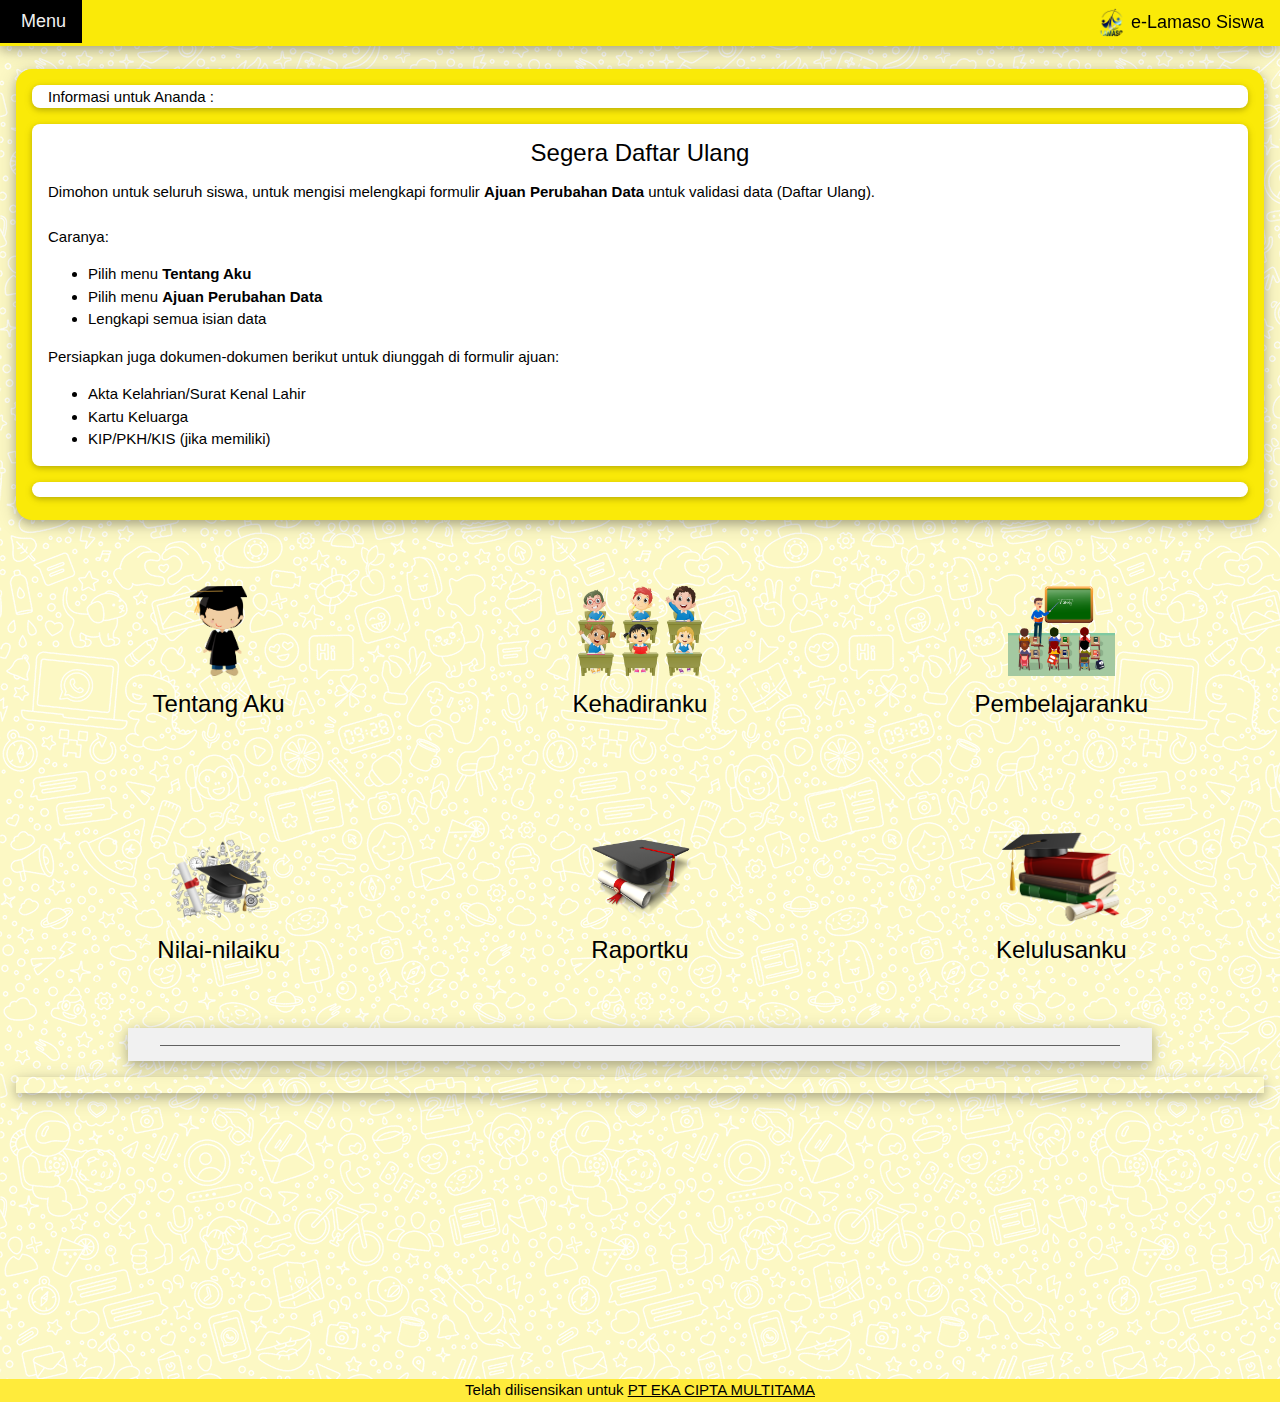
<file: user/siswa.html>
<!DOCTYPE html>
<html lang="en">

<head>
    <title>e-LAMASO SISWA</title>
    <meta charset="UTF-8">
    <meta name="viewport" content="width=device-width, initial-scale=1.0">
    <meta name="description" content="Aplikasi Pembelajaran Jarak Jauh (PJJ) selama Belajar di Rumah (BDR) untuk Siswa">
    <link href='https://sdnratujaya1-elamaso.net/user/gmp.html' hreflang='x-default' rel='alternate' />
    <meta content='en_US' property='og:locale' />
    <meta content='en_GB' property='og:locale:alternate' />
    <meta content='id_ID' property='og:locale:alternate' />
    <meta content='ll-cc' http-equiv='content-language' />
    <link href="/img/lamaso.webp" rel="shortcut icon" type="image/x-icon" />

    <!-- meta tag sosial media     -->
    <meta property="og:url" content="https://sdnratujaya1-elamaso.net/user/siswa.html" />
    <meta property="og:type" content="website" />
    <meta property="og:title" content="e-LAMASO Siswa" />
    <meta property="og:description" content="Sebuah Web Aplikasi Pembelajaran Jarak Jauh dari PT EKA CIPTA MULTITAMA" />
    <meta property="og:image" content="/img/lamaso.webp" />

    <meta name='twitter:card' content='summary' />
    <meta property='twitter:title' content='e-LAMASO Siswa' />
    <meta property='twitter:url' content='https://sdnratujaya1-elamaso.net/user/siswa.html' />
    <meta property='twitter:description'
        content="Sebuah Web Aplikasi Pembelajaran Jarak Jauh dari PT EKA CIPTA MULTITAMA" />
    <meta property="twitter:image" content="/img/lamaso.webp" />

    <link rel="stylesheet" href="/css/w3.css">

    <link rel="stylesheet" href="/css/w3-theme-blue-grey.css">

    <link rel="stylesheet" href="https://fonts.googleapis.com/css?family=Raleway">
    <link rel="stylesheet" href="https://cdnjs.cloudflare.com/ajax/libs/font-awesome/4.7.0/css/font-awesome.min.css">

    <!-- <script src="https://ajax.googleapis.com/ajax/libs/jquery/2.2.4/jquery.min.js"></script> -->
    <script src='https://ajax.googleapis.com/ajax/libs/jquery/1.8.3/jquery.min.js' type='text/javascript'></script>

    <link rel="stylesheet" href="/css/css_siswa.css">
    <link rel="stylesheet" href="/css/csssiswa.css">
    <script src="/idsekolah.js"></script>
    <script>
        let jlo = JSON.parse(localStorage.getItem("inst_id"))
        let urlmateri = jlo.url_materi;
        let ssmateri = jlo.ss_materi;
        const identitassekolah = jlo.namainstansi;
        const identitaskotasekolah = jlo.kota;
        const linkmateri = urlmateri + "?idss=" + ssmateri;
        const surel = jlo.surel;
        // let ddurl = "url_nilaikelas" + m.jenjang;
        let urlnilai = "";
        /////////////////////////////////////
        let namasiswa, url_absenkaldik;
        let tokensiswa;
        let namakelas;
        let jenjang;
        let arrayStringTglLibur = [],
            arrayKetLibur = [];

        let belajaraktif = true;
        let sudahhadir; //= 0;
        let absenheader = "";
        let url_absensiswa = "";
        let url_kaldikaja = "";


        if (localStorage.hasOwnProperty("typeuser")) {
            let m = JSON.parse(localStorage.getItem("typeuser"))
            // console.log(m.akses);
            if (m.akses == "Guru Kelas") {
                //window.location.href="/user/guru.html";
                window.location.replace("/user/guru.html");

            } else if (m.akses == "Guru Mapel") {
                window.location.replace("/user/gmp.html");

            } else if (m.akses == "Kepala Sekolah") {

                window.location.replace("/user/kepsek.html");
            } else {

                //let jlo = JSON.parse(localStorage.getItem("inst_id"))
                let urlmateri = jlo.url_materi;
                let ssmateri = jlo.ss_materi;
                const linkmateri = urlmateri + "?idss=" + ssmateri;
                let ddurl = "url_nilaikelas" + m.jenjang;
                urlnilai = jlo[ddurl];

                namasiswa = m.user;
                namakelas = m.room;
                tokensiswa = m.idrow;
                jenjang = m.jenjang;
                absenheader = "absen" + jenjang;

                url_kaldikaja = jlo.url_dataabsen;
                url_absenkaldik = jlo.url_dataabsen + "?action=datakaldik";
                url_absensiswa = jlo[absenheader]; //+ "?action=absensiswahariini";
                if (m.hasOwnProperty("ote")) {
                    window.location.replace("/user/orangtua.html");
                }


            }


        } else {
            window.location.replace("/index.html")
        }
    </script>

    <link crossorigin='' href='//fonts.googleapis.com' rel='dns-prefetch' />
    <link crossorigin='' href='//1.bp.blogspot.com' rel='dns-prefetch' />
    <link crossorigin='' href='//2.bp.blogspot.com' rel='dns-prefetch' />
    <link crossorigin='' href='//3.bp.blogspot.com' rel='dns-prefetch' />
    <link crossorigin='' href='//4.bp.blogspot.com' rel='dns-prefetch' />
    <link crossorigin='' href='//fontawesome.com' rel='dns-prefetch' />
    <link crossorigin='' href='//www.w3schools.com' rel='dns-prefetch' />
    <link crossorigin='' href='//cdnjs.cloudflare.com' rel='dns-prefetch' />
    <link crossorigin='' href='//ajax.googleapis.com' rel='dns-prefetch' />


    <!-- <link rel="manifest" href="/manifest.json"> -->
    <!-- ios support-->
    <link rel="apple-touch-icon" href="/img/icons/pic96.png">
    <meta name="apple-mobile-web-app-status-bar" content="#ffffff">
    <meta name="theme-color" content="#ffffff">

</head>

<body class="tesbody">

    <!-- Top container -->
    <div class=" w3-bar w3-top w3-large w3-card-4" style="z-index:4;background-color: rgb(250, 234, 8)">
        <button class="w3-bar-item w3-button  w3-hover-black w3-hover-text-light-grey" onclick="w3_open();"><i
                class="fa fa-bars"></i>  Menu</button>
        <div class="w3-bar-item w3-right "><img class="avatarsiswa w3-circle " onclick="klikpotosiswa(this)"
                src="/img/L_vT86_100px.png" alt="Avatar" style="height:30px;cursor: pointer;"> <span
                class="w3-hide-small">e-Lamaso Siswa</span> </div>
    </div>
    <div class="w3-bar w3-top w3-tiny">
        <div class="w3-teal loadingtopbar w3-hide" style="width:1px;margin-top:45px;height: 5px;transition: width 2s">
            &nbsp;
        </div>
    </div>



    <!-- Sidebar/menu -->
    <nav class="w3-sidebar  w3-animate-left"
        style="z-index:3;width:300px;display:none;background: rgba(250, 244, 164, 0.9) url(/img/bgwa2.png) repeat "
        id="mySidebar">
        <br>
        <!-- A. SIDEBAR-->
        <div class="w3-container w3-row">
            <!-- 1. Logo Sekolah -->
            <div class="w3-col s4">
                <img src="/img/L_vT86_100px.png" id="logosekolahmenu" class="w3-circle w3-margin-right" style="
                    width:90px;height:90px;border:1px solid blue" />
            </div>
            <!-- 2. Keterangan di bawah logo sekolah -->
            <div class="w3-col s8 w3-bar">
                <!-- Bar nama sekolah -->
                <strong id="namasekolah">
                    SEKOLAH e-LAMASO
                </strong>
                <br />
                <!-- Bar 'namakota', diisi untuk mengisi identitas NAMA, JABATAN, dan Kelas yang diampu user (guru) yang login -->
                <strong id="namakota">
                    KOTA SEKOLAH
                </strong>
                <br />
                <!-- Bar 'tapel' otomatis mengisi Kode TAhun Pelajaran -->
                <strong id="tapel">
                    (2020/2021)
                </strong>
            </div>
        </div>
        <!-- >>>>>> SELESAI A. SIDEBAR -->


        <!-- B. MENU BAR -->

        <hr>
        <div class="w3-container">
            <h5>Menu e-Lamaso</h5>
        </div>
        <!-- B.2 Bar Guru Kelas, Ketika User sebagai guru kelas -->
        <div class="w3-bar-block" id="bargurukelas">
            <a href="javascript:void(0);" class="w3-bar-item w3-button w3-padding" onclick="infoupdate()"><i
                    class="fa fa-info-circle"></i>
                Info Update</a>
            <a href="javascript:void(0);" class="w3-bar-item w3-button w3-padding" onclick="w3_close()"><i
                    class="fa fa-home"></i>
                Beranda</a>
            <a href="javascript:void(0);" class="w3-bar-item w3-button w3-padding" onclick="profilsayasiswa()"><i
                    class="fa fa-user-o"></i>
                Profil Saya</a>
            <a href="javascript:void(0);" class="w3-bar-item w3-button w3-padding" onclick="menudataabsen()"><i
                    class="fa fa-id-card-o"></i>
                Data Absen</a>
            <a href="javascript:void(0);" class="w3-bar-item w3-button w3-padding" onclick="menudatapembelajaran()"><i
                    class="fa fa-calendar-check-o"></i> Data
                Pembelajaran</a>
            <a href="javascript:void(0);" class="w3-bar-item w3-button w3-padding" onclick="menudatapembelajaran()"><i
                    class=" fa fa-book"></i>
                Data Nilai</a>
            <a href="javascript:void(0);" class="w3-bar-item w3-button w3-padding" onclick="lihatraportpts()"><i
                    class="fa fa-graduation-cap"></i>
                Raport PTS </a>
            <a href="javascript:void(0);" class="w3-bar-item w3-button w3-padding" onclick=" lihatraportsemester()"><i
                    class="fa fa-graduation-cap"></i>
                Raport Semester </a>
            <a href="javascript:void(0);" class="w3-bar-item menukelulusan w3-button w3-padding"
                onclick="pengumumankelulusan()"><i class="fa fa-podcast"></i>
                Pengumuman Kelulusan </a>



            <a href="javascript:void(0);" class="w3-bar-item w3-button w3-padding" onclick="logout()"><i
                    class="fa fa-times"></i> 
                Logout</a>
            <a href="javascript:void(0);" class="w3-bar-item w3-button w3-padding"
                onclick="window.location.replace(web2021semester1)"><i class="fa fa-globe"></i> 
                Arsip Tahun Lalu</a>
            <a href="javascript:void(0);"
                class="w3-bar-item w3-button w3-padding-16 w3-hide-large w3-dark-grey w3-hover-black"
                onclick="w3_close()" title="close menu">
                <i class="fa fa-remove fa-fw"></i>  Tutup Menu
            </a>
        </div>





    </nav>
    <!-- Overlay effect when opening sidebar on small screens -->
    <div class="w3-overlay   w3-animate-opacity w3-center" onclick="w3_close()"
        style="cursor:pointer;background-color:rgb(235, 235, 233)" title="close side menu" id="myOverlay">
        <img src="/img/bgwa3.png" style="margin:15% 5% 5% 25%">
    </div>


    <!-- Laman ' -->
    <div class="w3-main" style="margin-top:43px;" id="lamansiswa">
        <header id="idheaderguru" class="w3-container">
            <h5>
                <i class="fa fa-dashboard"></i>
                <b id="dashboardnamasiswa">
                    <i class="fa fa-spin fa-spinner"></i>

                </b>
            </h5>
            <h4>
            </h4>

        </header>
        <div class="w3-main w3-margin w3-animate-zoom w3-card-4 w3-panel w3-round-xlarge"
            style="background-color:rgb(250, 234, 8)">
            <div class="w3-card w3-white w3-margin-top w3-container w3-round-large">

                Informasi untuk Ananda <span id="namaku"></span>:
                <span class="ketabsensiswa"></span>
                <div class="w3-section belumabsen">
                    <button class="w3-button w3-yellow w3-hover-teal w3-card-4 w3-round-large"
                        onclick="bantuabsen()">Mulai
                        Absen</button>
                </div>

                <div class="w3-section sudahabsen">
                    <button class="w3-button w3-yellow w3-hover-teal w3-card-4 w3-round-large"
                        onclick="panggilmateri()">Mulai Belajar</button>

                </div>
                <div class="klikmateri w3-container" style="overflow-x: auto; margin:0 auto">
                </div>
            </div>
            <div class="pesankhususkepsek w3-card w3-white w3-margin-top w3-container w3-round-large">
                <h3 class="w3-center">Segera Daftar Ulang</h3>
                Dimohon untuk seluruh siswa, untuk mengisi melengkapi formulir <b>Ajuan Perubahan Data</b> untuk
                validasi data (Daftar Ulang).<br>
                <br>Caranya:
                <ul>
                    <li>Pilih menu <b>Tentang Aku</b></li>
                    <li>Pilih menu <b>Ajuan Perubahan Data</b></li>
                    <li>Lengkapi semua isian data</li>
                </ul>
                Persiapkan juga dokumen-dokumen berikut untuk diunggah di formulir ajuan:
                <ul>
                    <li>Akta Kelahrian/Surat Kenal Lahir</li>
                    <li>Kartu Keluarga</li>
                    <li>KIP/PKH/KIS (jika memiliki)</li>
                </ul>
            </div>
            <div class="pesankhususgurukelas  w3-card w3-white w3-margin-top w3-container w3-round-large">
                <p class="w3-center">

                </p>
            </div>
            <br />
        </div>

        <div class="w3-row-padding">
            <div class="w3-third " style="margin:50px 0;cursor: pointer;" onclick="profilsayasiswa()">
                <div class="w3-container n_zoom w3-center ">
                    <div><img src="/img/pngegg (17).png?s80" style="height: 90px;"></div>
                    <!-- <div><img src="/img/lg_absensi.png"></div> -->

                    <h3>Tentang Aku </h3>
                </div>
            </div>
            <div class="w3-third " style="cursor: pointer; margin:50px 0" onclick="menudataabsen()">
                <div class="w3-container n_zoom w3-center ">
                    <div><img src="/img/pngegg (3).png" style="height: 90px;"></div>


                    <h3>Kehadiranku</h3>
                </div>
            </div>
            <div class="w3-third  elabsen" style="cursor: pointer; margin:50px 0" onclick="menudatapembelajaran()">
                <div class="w3-container n_zoom w3-center ">
                    <div><img src="/img/pngegg (2).png" style="height: 90px;"></div>

                    <h3>Pembelajaranku</h3>
                </div>
            </div>
            <div class="w3-third " style="cursor: pointer; margin:50px 0" onclick="menudatapembelajaran()">
                <div class="w3-container n_zoom w3-center ">
                    <div><img src="/img/pngegg (1).png" style="height: 90px;"></div>

                    <h3>Nilai-nilaiku</h3>
                </div>
            </div>

            <div class="w3-third " style="margin:50px 0;cursor: pointer;" onclick="lihatraportsemester()">
                <div class="w3-container n_zoom w3-center ">
                    <div><img src="/img/pngegg (13).png" style="height: 90px;"></div>

                    <h3>Raportku</h3>
                </div>
            </div>
            <div class="w3-third barkelulusanku" style="cursor: pointer; margin:50px 0" onclick="pengumumankelulusan()">
                <div class="w3-container n_zoom w3-center ">
                    <div><img src="/img/pngegg (12).png" style="height: 90px;"></div>

                    <h3>Kelulusanku</h3>
                </div>
            </div>



        </div>

    </div>

    <div class="w3-main ">

        <div class="w3-card-4 w3-container w3-light-grey" style="width:80%;margin:0 auto">
            <div class="w3-container ">

                <div class="w3-dark-grey w3-panel">

                    <div class="w3-container w3-center">



                        <!-- <h3>Kehadiran <br><span id="namaku">Saya</span></h3>
                            <img class="avatarsiswa" src="/img/L_vT86_100px.png" alt="Avatar" style="width:80%">
                            <div class="ketabsensiswa"><i class="fa fa-spin fa-spinner"></i> kehadiran saya ...</div>

                        <div class="w3-section belumabsen">
                            <button class="w3-button w3-green w3-round-xlarge" onclick="bantuabsen()">Absen</button>
                          
                        </div>
                        <div class="w3-section sudahabsen">
                            <button class="w3-button w3-green w3-round-xlarge" onclick="panggilmateri()">Lihat
                                Materi</button>

                        </div> -->

                    </div>


                </div>
            </div>
        </div>


        <div id="informasiumum" class="w3-padding w3-margin w3-card-4"></div>
        <div class="w3-container w3-card-4 w3-hide" id="dataframekreatif">
            <h3>Yuk .... Bikin Frame </h3>
            <div id="kesiapanmeme">
                Kreasikan Poto Ananda di sini:
            </div>

            <br />
            <label for="pilihframe">Pilih Frame:</label>
            <select id="pilihframe" class="w3-select  w3-deep-purple" onchange="selectframekreatif()">
                <option value="0" selected>Silakan Pilih Frame</option>
            </select>
            <hr />


            <!-- <div id="tampilinframe" style="overflow-x: auto;"> -->
            <div id="tampilinframe" style="width:75%;margin:0 auto">
                <input type="file" id="imageInput" accept="image/*" class="w3-hide">
                <!-- <div id="bingkai" class="w3-display-container" style="width:600px"> -->
                <div id="bingkai" class="w3-display-container w3-image">
                    <img src="/img/192.png" id="potomeme"
                        style="width:60%;height:70%;z-index: -10;position:absolute;top:21%;right:0;">
                    <img id="scream" src="/img/L_vT86_100px.png" class="w3-image" />

                </div>
            </div>
            <canvas id="myCanvas" onclick="downloadCanvas(this)" style="width:600px;display: none;">
            </canvas>
            <hr />
            <hr />
            <label for="imageInput" class="w3-button w3-theme-dark w3-show"><i class="fa fa-camera"></i> Ambil
                Poto</label>
            <label id="downloadmeme" onclick="downloadCanvas()" class="w3-button w3-blue w3-hide"><i
                    class="fa fa-download"></i> Download</label>
        </div>
    </div>
    <div class="w3-main w3-light-grey w3-center" style="margin-left:300px;margin-top:43px;" id="lamanlibur">
        <h4>Selamat Datang </h4>
        Hari ini adalah <span id="tekslibur1">...</span>, Ananda tidak belajar bersama e-Lamaso. Tapi Ananda dapat
        belajar mandiri dan tetap jaga kesehatan.
        <div class="w3-card" style="width:90%" id="informasisekolah">
        </div>
        <hr>
        <div class="w3-card" style="width:90%">
            <img src="/img/jaga_diri_dari_covid.webp" style="width:90%" />
            <!-- <img src="https://drive.google.com/uc?export=view&id=17xtsD_IIF50FAYAbDDs3mgwBVERmNM6F" style="width:90%" /> -->
            <!-- <img src="https://bnpb.go.id//uploads/new/galleries/x5yOfkdYL0Dg.jpeg" width="50%"/> -->

        </div>
    </div>
    <div class="w3-main w3-justify" style="margin-left:300px;margin-top:43px;" id="lamanmateri">
        <span id="indekmaterionline" class="w3-hide">ini berapa?</span>
        <div class="w3-container w3-card w3-white w3-margin-top kontenmateri">
            <h3>Ini halaman Materi</h3>
            Lorem ipsum dolor, sit amet consectetur adipisicing elit. Numquam, ad quasi possimus at fuga harum sed
            reprehenderit laudantium dolore aperiam! Voluptas, maiores cum hic facilis nihil accusamus temporibus
            provident velit!
            <br>
            Lorem ipsum dolor sit amet consectetur adipisicing elit. Tempora, voluptatibus. Error enim corrupti eos
            expedita est, at maxime laudantium blanditiis cupiditate eligendi! Ipsa assumenda ipsum numquam ad maxime,
            nam laborum.
            <br>
            <br>
            Lorem ipsum dolor sit amet consectetur adipisicing elit. Accusamus dolor eum tenetur a inventore eos cumque
            et quo iste harum quis velit, ipsum corrupti suscipit dignissimos accusantium hic consequuntur quasi.
            <br>
            <br>
            Lorem ipsum dolor sit amet consectetur, adipisicing elit. Ducimus nesciunt odio ipsam et laboriosam laborum,
            asperiores, accusamus ullam officia ipsum assumenda suscipit corporis. Deserunt doloribus enim expedita
            vero? Similique, voluptates!

        </div>
        <div id="hasilbelajarsekali">
            <div id="tescekelement"></div>
        </div>
        <!-- <button onclick="cektugasdansoal()">cek jumlah opsi</button> -->

        <!-- <button onclick="tambahtombolisijawaban()">Tambah Tombol</button>
                <button onclick="ceknilai()">cek koleksi ceklis opsi PG</button>
                <button onclick="hasilakhirelamaso()">hasilakhirelamaso()</button>
                
                <div id="cektagihan"></div> -->

        <div id="hasilakhir" style="display: none;">
            <div id="fromHTMLtestdiv">

                <div id="borderidhasilakhirnama">
                    <div style="margin:0 auto">
                        <div style="text-align:center">
                            <img src="/img/L_vT86_100px.png" class="w3-circle"
                                style="width:145px;border:2px dotted red" />
                        </div>
                        <h3>Nilai Belajar</h3>

                        <table class="versi-table" id="tabelku">
                            <tr>
                                <td>Sekolah </td>
                                <td id="hasilakhirnamasekolah">: Nama Sekolah </td>
                            </tr>
                            <tr>
                                <td>Nama </td>
                                <td id="hasilakhirnamasiswa">: Nama Siswa</td>
                            </tr>
                            <tr>
                                <td>Kelas </td>
                                <td id="hasilakhirkelas">: Kelas </td>
                            </tr>
                            <tr>
                                <td>Mapel/Tema </td>
                                <td id="hasilakhirmapeltema">: Mapel/Tema</td>
                            </tr>
                            <tr>
                                <td>Waktu Selesai </td>
                                <td id="hasilakhirwaktu">: Waktu/</td>
                            </tr>
                        </table>
                    </div>
                    <div id="resumenilai" style="display:block">

                    </div>
                    <div id="resumenilaiskhir">

                    </div>

                </div>
                <p id="bypassme" style="color:red;text-align:center">Simpan hasil nilai ini dalam bentuk pdf untuk
                    bukti belajarmu
                </p><br />
            </div>
            <div style="margin:0 auto">
                <button id="cmd" class="button">Simpan Pdf</button>
                <!-- <button id="filenilai" onclick="htmlnilaisiswa()" class="button">Mau dibikin html</button> -->
            </div>
        </div>
        <form id="kirimnilaielamaso" name="kirimnilaielamaso" style="display:none">
            <input name="tokensiswa" id="n_tokensiswa" />
            <input id="matericode" name="matericode" />
            <div id="tempatinputidentitashasilbelajar">Tempat Input Pilihan Ganda</div>
            <div id="tempatinputpilihanganda">Tempat Input Pilihan Ganda</div>
            <div id="tempatinputjawabanessay">Tempat Input Essay</div>
            <textarea id="tekshtmlnilai" name="tekshtmlnilai">
borderhasilnama
</textarea>
            <button type="submit">Kirim Tes</button>
        </form>

    </div>

    <div class="w3-modal w3-pale-red w3-animate-zoom" id="divbantuabsen">
        <div class="w3-modal-container ">
            <div class="w3-modal-content w3-card-4 w3-round-medium w3-center">
                <div class="imgcontainer w3-center" style="margin:0 auto">
                    <button class="w3-button w3-red w3-right "
                        onclick="document.getElementById('divbantuabsen').style.display='none'; ">&times;</button>
                    <img id="potosiswa" src="/img/eabsensi.webp" style="width:300px;"
                        class="w3-round-xxlarge w3-margin-top" /><br /><br />
                    <span id="bantusiapa">...</span>
                </div>
                <br>
                <form name="bantuisi" id="bantuisi">


                    <!-- <input id="time_stampbantu" name="time_stampbantu" type="date" /><br /><span
                    id="dibaca"></span><br /><br /> -->
                    <label for="pilih_kehadiran">Pilih Jenis Kehadiran:</label>
                    <br>
                    <select id="pilih_kehadiran" name="pilih_kehadiran" class="w3-round-xxlarge"
                        onchange="gantikehadiranbantu()" style="height:30px;width:30%">
                        <option value="Hadir" selected>Hadir</option>
                        <option value="Ijin">Ijin
                        </option>
                        <option value="Sakit">Sakit
                        </option>
                    </select>
                    <br />
                    <br />
                    Ambil Gambar:<br />
                    <label for="lampirkanpotoabsen" class="w3-button w3-card w3-dark-grey w3-round-xxlarge"><i
                            class="fa fa-camera"></i> Ambil Poto:</label><br />

                    <input type="file" id="lampirkanpotoabsen" onchange="uploadfilebantu()" style="display:none"
                        accept="image/*" capture="user">
                    <sub class="w3-animate-opacity">Selfi Poto Terkini </sub>

                </form>
                <hr />

                <form name="bantukirim" id="bantukirim">
                    <div id="thankyou_messagekirim">
                    </div>
                    <div id="sembunyikan" style="display:none">
                        <!-- time_stamp:
                        <input name="Time_Stamp" id="Time_Stampbantukirim" /><br /> -->
                        <input name="tokensiswa" id="input_tokensiswa">
                        id:
                        <input name="id" id="idbantukirim" /><br />
                        name:
                        <input name="name" id="namebantukirim" /><br />
                        kehadiran(Select)diijinkan:
                        <input name="kehadiran" id="kehadiranbantukirim" value="Hadir" /><br />
                        fileContent diijinkan:
                        <div id="kodefilepotosiswaabsen">Di sini akan muncul elemen input yang memiliki
                            attribute name:
                            data/fileContent, filename, mimeType</div>
                        <!-- <input name="fileContent" id="fileContentbantukirim" /><br /> -->
                        kelas:
                        <input name="kelas" id="kelasbantukirim" />
                    </div>
                </form>
                <div class="w3-section inginkirim">
                    <button onclick="tombolbantukirim()" class="w3-button w3-round-xxlarge w3-blue" id="loginbantu"><i
                            class="fa fa-paper-plane"></i>
                        Kirim</button> <button onclick="document.getElementById('divbantuabsen').style.display='none'; "
                        class="w3-button w3-red w3-round-xxlarge" id="loginclosebantu"> <i class="fa fa-times"></i>
                        Batal</button>
                </div>
                <hr>

            </div>

        </div>
    </div>


    <div id="loadingmodal" class="w3-modal w3-hite w3-opacity-min">
        <span class="w3-btn w3-blue w3-right w3-badge" onclick="loadingmodal.style.display='none'">&times;</span>
        <i class="fa fa-spin fa-spinner w3-jumbo w3-display-middle"></i>
    </div>
    <div id="loadingAPI" class="w3-modal w3-white w3-opacity-min">
        <div class="w3-modal-container">
            <span class="w3-btn w3-blue w3-right w3-badge" onclick="loadingAPI.style.display='none'">&times;</span>
            <div id="infoloadingAPI" class="w3-modal-content w3-card-4 w3-round-medium w3-display-middle">
                <i class="fa fa-spin fa-spinner w3-jumbo w3-display-middle"></i>
            </div>
        </div>
    </div>
    <div id="loadingljk" class="w3-modal">
        <div class="w3-modal-content w3-card-4 " style="width: 98%">
            <header class="warnaeka w3-card-4  w3-border-bottom w3-border-black w3-container">
                <span class="w3-button w3-right w3-round-large w3-light-blue"
                    onclick="loadingljk.style.display='none'">&times;</span>
            </header>
            <div id="infoloadingljk" class="w3-margin">
                <!-- <i class=" fa fa-spin fa-spinner w3-jumbo w3-display-middle"></i> -->
                <p class="w3-center"><img src="/img/barloading.gif"></p>
            </div>
            <div style="height: 50px;"></div>
            <footer class="warnaeka w3-card-4  w3-topbar w3-border-black w3-container"><br></footer>
        </div>

    </div>
    <div class="w3-modal w3-pale-red w3-animate-zoom" id="modalmateri">
        <div class="w3-modal-container">
            <div class="w3-modal-content w3-card-4 w3-round-medium w3-padding" style="width: 98%;">
                <span class="w3-btn w3-red w3-right w3-badge" onclick="modalmateri.style.display='none'">&times;</span>
                <h2>
                    Data Materi / Pelajaran Yang Dipublikasikan:
                </h2>
                <hr>
                <label for="siswapilihmateri"><span id="spanlabelmateri"><i
                            class="fa fa-spin fa-spinner w3-large"></i></span></label>

                <select id="siswapilihmateri" class="w3-select" onchange="modalfnmateri()">

                </select>
                <hr>
                <div id="divmodalmateri" style="overflow-x: auto;">


                </div>
            </div>

        </div>
    </div>

    <div class="w3-modal w3-pale-red w3-animate-zoom" id="infoinfo">
        <div class="w3-modal-container">
            <div class="w3-modal-content w3-card-4 w3-round-medium w3-center w3-padding">
                <span class="w3-btn w3-red w3-right w3-badge" onclick="infoinfo.style.display='none'">&times;</span>
                <h2>
                    Informasi Update:
                </h2>
                <br>
                <div id="teksinfoupdate" style="text-align: justify;" class="w3-card-4 w3-padding w3-margin">
                    Lorem ipsum dolor sit amet consectetur adipisicing elit. Saepe doloribus provident dolore quo odit
                    pariatur fugit consequuntur voluptas quos. Sed voluptate necessitatibus, reprehenderit esse quod
                    placeat. Incidunt iure eos cum.


                </div>
                <br>
                <!-- @Created By:<br> <a href="https://sdnratujaya1.net" target="_blank" rel="noopener">Ade Andriansyah_ SDN
                    Ratujaya 1
                    Kota
                    Depok</a> -->
                <br>
                <br>
                <br>
                Telah dilisensikan untuk <br> <a href="https://lamaso.online" target="_blank" rel="noopener">Lamaso
                    Mediatama</a>
            </div>

        </div>
    </div>
    <div class="w3-modal w3-pale-red w3-animate-zoom" id="maintenace">
        <div class="w3-modal-container">
            <div class="w3-modal-content w3-card-4 w3-round-medium w3-center">
                <span class="w3-btn w3-red w3-right w3-badge" onclick="maintenace.style.display='none'">&times;</span>
                <h2>
                    Mohon bersabar ...., fitur dalam tahap pengembangan. Periksa Info Update terbarunya!
                </h2>
                <br>
                Lorem ipsum dolor sit, amet consectetur adipisicing elit. Laudantium possimus in veniam accusantium
                recusandae illum quas culpa nobis, repellendus praesentium deserunt a deleniti sed officia tempore
                doloribus. Unde, soluta tempore!
                <br>
                Lorem ipsum dolor sit amet, consectetur adipisicing elit. Non dignissimos assumenda fugiat dolores
                exercitationem illum a, amet, ipsam eaque odio dolore pariatur, culpa soluta officia? Ea laudantium
                ratione enim deleniti.
                <br>
                <br>
                <br>
                <!-- @Created By: <br><a href="https://sdnratujaya1.net" target="_blank" rel="noopener">Ade Andriansyah_ SDN
                    Ratujaya 1
                    Kota
                    Depok</a> -->
                Telah dilisensikan untuk <br> <a href="https://lamaso.online" target="_blank" rel="noopener">Lamaso
                    Mediatama</a>
            </div>

        </div>
    </div>
    <div id="tttkeybase"></div>
    <div class="w3-modal w3-white w3-animate-zoom" id="profilsiswaku">
        <div class="w3-modal-container">
            <div class="w3-modal-content w3-card-4 w3-padding-16" style="width:98%">
                <span class="w3-btn w3-blue w3-right w3-badge"
                    onclick="profilsiswaku.style.display='none';divprofilku.innerHTML=''">&times;</span>
                <div id="divprofilku" class="w3-margin">
                    <i class=" fa fa-spin fa-spinner w3-jumbo w3-display-middle"></i>
                </div>
            </div>
        </div>
    </div>

    <div class="w3-modal w3-pale-red w3-animate-zoom" id="modalabsen">
        <div class="w3-modal-container">
            <div class="w3-modal-content w3-card-4 w3-round-medium w3-padding" style="width: 98%;">
                <span class="w3-btn w3-red w3-right w3-badge" onclick="modalabsen.style.display='none'">&times;</span>
                <h2>
                    Data Absen Saya:
                </h2>
                <hr>
                <label for="siswapilihbulan">Silakan Pilih Bulannya:</label>

                <select id="siswapilihbulan" class="w3-select" onchange="modalfnkalender()">
                    <option id="indek0" value="2021-07-01">Juli</option>
                    <option id="indek1" value="2021-08-01">Agustus</option>
                    <option id="indek2" value="2021-09-01">September</option>
                    <option id="indek3" value="2021-10-01">Oktober</option>
                    <option id="indek4" value="2021-11-01">Nopember</option>
                    <option id="indek5" value="2021-12-01">Desember</option>

                </select>
                <hr>
                <div id="divmodalabsen">
                    <table class="w3-table-all garis w3-tiny w3-centered">
                        <tr>
                            <th colspan="7">
                                Bulan : <span id="modalnamabulan">Silakan Pilih Bulannya terlebih dulu</span>
                            </th>
                        </tr>
                        <tr>
                            <th class="w3-red">Minggu</th>
                            <th>Senin</th>
                            <th>Selasa</th>
                            <th>Rabu</th>
                            <th>Kamis</th>
                            <th>Jumat</th>
                            <th class="w3-red">Sabtu</th>
                        </tr>
                        <tr>
                            <td id="kolomtabel1_1" class="kosongindulu w3-red"></td>
                            <td id="kolomtabel1_2" class="kosongindulu"><i class="fa fa-spin fa-refresh"></i>
                            </td>
                            <td id="kolomtabel1_3" class="kosongindulu"><i class="fa fa-spin fa-refresh"></i></td>
                            <td id="kolomtabel1_4" class="kosongindulu"><i class="fa fa-spin fa-refresh"></i></td>
                            <td id="kolomtabel1_5" class="kosongindulu"><i class="fa fa-spin fa-refresh"></i></td>
                            <td id="kolomtabel1_6" class="kosongindulu"><i class="fa fa-spin fa-refresh"></i></td>
                            <td id="kolomtabel1_7" class="kosongindulu w3-red"><i class="fa fa-spin fa-refresh"></i>
                            </td>
                        </tr>
                        <tr>
                            <td id="kolomtabel2_1" class="kosongindulu w3-red"><i class="fa fa-spin fa-refresh"></i>
                            </td>
                            <td id="kolomtabel2_2" class="kosongindulu"><i class="fa fa-spin fa-refresh"></i></td>
                            <td id="kolomtabel2_3" class="kosongindulu"><i class="fa fa-spin fa-refresh"></i></td>
                            <td id="kolomtabel2_4" class="kosongindulu"><i class="fa fa-spin fa-refresh"></i></td>
                            <td id="kolomtabel2_5" class="kosongindulu"><i class="fa fa-spin fa-refresh"></i></td>
                            <td id="kolomtabel2_6" class="kosongindulu"><i class="fa fa-spin fa-refresh"></i></td>
                            <td id="kolomtabel2_7" class="kosongindulu w3-red"><i class="fa fa-spin fa-refresh"></i>
                            </td>
                        </tr>
                        <tr>
                            <td id="kolomtabel3_1" class="kosongindulu w3-red"><i class="fa fa-spin fa-refresh"></i>
                            </td>
                            <td id="kolomtabel3_2" class="kosongindulu"><i class="fa fa-spin fa-refresh"></i></td>
                            <td id="kolomtabel3_3" class="kosongindulu"><i class="fa fa-spin fa-refresh"></i></td>
                            <td id="kolomtabel3_4" class="kosongindulu"><i class="fa fa-spin fa-refresh"></i></td>
                            <td id="kolomtabel3_5" class="kosongindulu"><i class="fa fa-spin fa-refresh"></i></td>
                            <td id="kolomtabel3_6" class="kosongindulu"><i class="fa fa-spin fa-refresh"></i></td>
                            <td id="kolomtabel3_7" class="kosongindulu w3-red"><i class="fa fa-spin fa-refresh"></i>
                            </td>
                        </tr>

                        <tr>
                            <td id="kolomtabel4_1" class="kosongindulu w3-red"><i class="fa fa-spin fa-refresh"></i>
                            </td>
                            <td id="kolomtabel4_2" class="kosongindulu"><i class="fa fa-spin fa-refresh"></i></td>
                            <td id="kolomtabel4_3" class="kosongindulu"><i class="fa fa-spin fa-refresh"></i></td>
                            <td id="kolomtabel4_4" class="kosongindulu"><i class="fa fa-spin fa-refresh"></i></td>
                            <td id="kolomtabel4_5" class="kosongindulu"><i class="fa fa-spin fa-refresh"></i></td>
                            <td id="kolomtabel4_6" class="kosongindulu"><i class="fa fa-spin fa-refresh"></i></td>
                            <td id="kolomtabel4_7" class="kosongindulu w3-red"><i class="fa fa-spin fa-refresh"></i>
                            </td>
                        </tr>

                        <tr>
                            <td id="kolomtabel5_1" class="kosongindulu w3-red"><i class="fa fa-spin fa-refresh"></i>
                            </td>
                            <td id="kolomtabel5_2" class="kosongindulu"><i class="fa fa-spin fa-refresh"></i></td>
                            <td id="kolomtabel5_3" class="kosongindulu"><i class="fa fa-spin fa-refresh"></i></td>
                            <td id="kolomtabel5_4" class="kosongindulu"><i class="fa fa-spin fa-refresh"></i></td>
                            <td id="kolomtabel5_5" class="kosongindulu"><i class="fa fa-spin fa-refresh"></i></td>
                            <td id="kolomtabel5_6" class="kosongindulu"><i class="fa fa-spin fa-refresh"></i></td>
                            <td id="kolomtabel5_7" class="kosongindulu w3-red"><i class="fa fa-spin fa-refresh"></i>
                            </td>
                        </tr>
                        <tr>
                            <td id="kolomtabel6_1" class="kosongindulu w3-red"><i class="fa fa-spin fa-refresh"></i>
                            </td>
                            <td id="kolomtabel6_2" class="kosongindulu"><i class="fa fa-spin fa-refresh"></i></td>
                            <td id="kolomtabel6_3" class="kosongindulu"><i class="fa fa-spin fa-refresh"></i></td>
                            <td id="kolomtabel6_4" class="kosongindulu"><i class="fa fa-spin fa-refresh"></i></td>
                            <td id="kolomtabel6_5" class="kosongindulu"><i class="fa fa-spin fa-refresh"></i></td>
                            <td id="kolomtabel6_6" class="kosongindulu"><i class="fa fa-spin fa-refresh"></i></td>
                            <td id="kolomtabel6_7" class="kosongindulu w3-red"><i class="fa fa-spin fa-refresh"></i>
                            </td>
                        </tr>
                    </table>
                    <div id="ketketlibur"></div>

                </div>
            </div>

        </div>
    </div>
    <div id="previewpotoabsen" class="w3-modal" onclick="this.style.display='none'">
        <div class="w3-modal-content w3-animate-zoom">
            <span class="w3-button w3-hover-red w3-xlarge w3-display-topright">&times;</span>
            <img id="img01" style="width:100%">
        </div>
    </div>
    <div id="modalkelulusan" class="w3-modal">
        <div class="w3-modal-container">
            <div class="w3-modal-content w3-padding" style="width:98%">
                <span class="w3-btn w3-red w3-right w3-badge"
                    onclick="modalkelulusan.style.display='none'">&times;</span>
                <div class="htmlfokus">

                </div>
                <div class="w3-clear"></div>
                <div class="w3-hide tmblprintkelulusan w3-center">
                    <button class="w3-button w3-blue-grey" onclick="printmodalkelulusan()">
                        <i class="fa fa-print"></i>
                        Print</button>
                </div>
                <hr />

                <div class="htmlfokuslainnya">

                </div>
            </div>
        </div>
    </div>
    <br><br><br><br><br><br><br><br><br><br><br><br>
    <div class="w3-modal w3-animate-zoom" id="koleksivideo">
        <div class="w3-modal-container">
            <div class="w3-modal-content w3-card" style="width:99%">
                <button id="silangmodal" onclick="tutupkamera();koleksivideo.style.display='none'"
                    class="w3-button w3-red w3-right">&times;</button>
                <div class="w3-card-4 w3-center w3-padding">
                    Silakan pilih cara cara unggah ....<br />
                    <button id="tmblvid"><i class="fa fa-video-camera"></i> Video</button>
                    <button id="tmblpot"><i class="fa fa-camera"></i> Poto</button>
                    <button id="tmblgal"><i class="fa fa-upload"></i> Galeri</button>

                </div>
                <hr />

                <div id="divvideokamera" style="width:98%;margin:0 auto;display:none">

                    <video poster="/img/192.png?v=2" id="vid1" controls style="width:100%;">
                        <source src="">
                    </video>
                    <div class="w3-blue w3-opacity w3-display-topmiddle w3-hide" id="statusrekaman">SEDANG MEREKAM
                    </div>
                </div>
                <div class='containerbaru w3-center w3-hide' id="divvideorekam">
                    <video poster="/img/192.png" id="vid2" controls class='responsive-iframebaru'>
                        <!-- <source src="/img/output.mp4"> -->
                        <source src="">
                    </video>

                </div>
                <div id="divfilegaleri" class="w3-hide">
                    Div video galeri
                </div>
                <div id="tomboltombolwebcam" class="w3-center w3-hide">
                    <button class="fa fa-refresh w3-round-large w3-text-light-green w3-small" id="btnBack">
                        Belakang </button>
                    <button class="fa fa-play w3-round-large w3-green  w3-small" id="btnStart"> Mulai Rekam</button>
                    <button class="fa fa-stop w3-round-large w3-red w3-small" id="btnStop"> Stop Rekam</button><br />
                    <span id="spanstatusrekaman"></span>


                </div>

                <div id="resultuploadvideomateri" style="margin:0 auto">

                </div>
                <div style="margin:5px auto">
                    <hr class="w3-border w3-border-bottom w3-border-blue" />
                    <button id="uploadvideodiljk" class="wa w3-small"
                        onclick="alert('Belum ada media yang dapat diunggah')">Unggah Jawaban</button>

                </div>
                <input type="file" id="inputtmblpoto" accept="image/*" capture="environment" style="display:none">
                <input type="file" id="inputtmblgaleri" style="display:none">
                <div id="elemintmblpotogaleri" style="display: none;">
                </div>






            </div>

        </div>
    </div>
    <iframe id="iframeprint" name="iframeprint" style="display:none"></iframe>
    <footer class="w3-main w3-yellow" style="text-align:center">Telah dilisensikan untuk <a href="https://lamaso.online"
            target="_blank">PT EKA CIPTA MULTITAMA</a>
    </footer>
    <script src="/timekbm.js"></script>
    <script src="/script/siswa.js"></script>
    <script src="/script/materi.js"></script>
    <!-- <script src="/script/uploadmedia.js"></script> -->

    <script id="rendered-js" src="/script/renderpdf.js??v=5.0"></script>
    <script src="https://cdnjs.cloudflare.com/ajax/libs/jspdf/1.2.61/jspdf.min.js">
    </script>
    <script src="/script/app.js"></script>


</body>


</html>
</file>
<file: css/w3-theme-blue-grey.css>
.w3-theme-l5{color:#000!important;background-color:#f5f7f8!important}.w3-theme-l4{color:#000!important;background-color:#dfe5e8!important}.w3-theme-l3{color:#000!important;background-color:#becbd2!important}.w3-theme-l2{color:#000!important;background-color:#9eb1bb!important}.w3-theme-l1{color:#fff!important;background-color:#7d97a5!important}.w3-theme-d1{color:#fff!important;background-color:#57707d!important}.w3-theme-d2{color:#fff!important;background-color:#4d636f!important}.w3-theme-d3{color:#fff!important;background-color:#435761!important}.w3-theme-d4{color:#fff!important;background-color:#3a4b53!important}.w3-theme-d5{color:#fff!important;background-color:#303e45!important}.w3-theme-light{color:#000!important;background-color:#f5f7f8!important}.w3-theme-dark{color:#fff!important;background-color:#303e45!important}.w3-theme-action{color:#fff!important;background-color:#303e45!important}.w3-theme{color:#fff!important;background-color:#607d8b!important}.w3-text-theme{color:#607d8b!important}.w3-border-theme{border-color:#607d8b!important}.w3-hover-theme:hover{color:#fff!important;background-color:#607d8b!important}.w3-hover-text-theme:hover{color:#607d8b!important}.w3-hover-border-theme:hover{border-color:#607d8b!important}
</file>
<file: css/firststyle.css>
textarea{width:100%;height:200px;padding:12px 20px;margin:8px 0;display:inline-block;border:1px solid #ccc;box-sizing:border-box;font-family:Arial,Helvetica,sans-serif}button.login{background-color:#00f}button.wa{background-color:#4caf50}button.login,button.wa{color:#fff;padding:14px 20px;margin:8px 0;border:none;cursor:pointer;width:100%;border-radius:30px}button.wa:hover{opacity:.8}.cancelbtn{width:auto;padding:10px 18px;background-color:#f44336}.imgcontainer{text-align:center;margin:24px 0 12px 0;position:relative}img.avatar{width:40%;border-radius:50%}.container{padding:16px;border:2px double red;border:30px;padding:5px}span.psw{float:right;padding-top:16px}.modal{display:none;position:fixed;z-index:3;left:0;top:0;width:100%;height:100%;overflow:auto;background-color:#000;background-color:rgba(0,0,0,.514);padding-top:30px}.modal-petunjuk{width:90%}.modal-content{width:80%}.modal-contenta{width:65%}.modal-content,.modal-contenta,.modal-petunjuk{background-color:#fefefe;margin:1% auto 0 auto;border:1px solid #888}.modal-contentt{background-color:#fefefe;margin:0 auto 0 auto;width:80%}.close{position:absolute;right:25px;top:0;color:#000;font-size:35px;font-weight:700}.close:focus,.close:hover{color:red;cursor:pointer}.animate{-webkit-animation:animatezoom .6s;animation:animatezoom .6s}@-webkit-keyframes animatezoom{from{-webkit-transform:scale(0)}to{-webkit-transform:scale(1)}}@keyframes animatezoom{from{transform:scale(0)}to{transform:scale(1)}}@media screen and (max-width:300px){span.psw{display:block;float:none}.cancelbtn{width:100%}}#tombolregistrasi{display:none}
.w3-margin8{margin:8px!important;padding:10px;}
.bgradialgradian {background-image: linear-gradient(145deg, #d9b3ff , #ffffcc,#b3ffb3)}
.hero { 
    position: relative; 
    
    display: flex;
    background-image: url("/img/bgwa.png");
    background-size: cover;
}
.hero::before {
    content: "";
    position: absolute;
    top: 0px;
    right: 0px;
    bottom: 0px;
    left: 0px;
    background-color: rgba(0,0,0,0.7);
}
.hero::after {background-color: white;}
.tesbody{background: rgba(250, 244, 164, 0.651) url("/img/bgwa2.png") repeat }
/* .tesbody{background: rgba(250, 244, 164, 0.6) url("/img/lg_bg.png") repeat } */
    /* background-image: url(/img/bgwa.png);background-repeat: repeat; background-color: #faf4a4} */
    
.n_zoom:hover{
    animation: shake 0.82s cubic-bezier(.36,.07,.19,.97) both;
    transform: translate3d(0, 0, 0);
    backface-visibility: hidden;
    perspective: 1000px;
  }
  
  @keyframes shake {
    10%, 90% {
      transform: translate3d(-1px, 0, 0);
    }
    
    20%, 80% {
      transform: translate3d(2px, 0, 0);
    }
  
    30%, 50%, 70% {
      transform: translate3d(-4px, 0, 0);
    }
  
    40%, 60% {
      transform: translate3d(4px, 0, 0);
    }
  };
  .loaderin {
    border: 16px solid #f3f3f3; /* Light grey */
    border-top: 16px solid #3498db; /* Blue */
    border-radius: 50%;
    width: 120px;
    height: 120px;
    animation: spinx 2s linear infinite;
  }
  
  @keyframes spinx {
    0% { transform: rotate(0deg); }
    100% { transform: rotate(360deg); }
  }
  .warnaeka{background-color:rgb(250, 234, 8)}
</file>
<file: css/css_timeline.css>
*{box-sizing:border-box}.kronologi{position:relative;max-width:1200px;margin:0 auto;background-color:#000}.kronologi::after{content:'';position:absolute;width:6px;background-color:#fff;top:0;bottom:0;left:50%;margin-left:-3px}.isi{padding:10px 40px;position:relative;background-color:inherit;width:50%}.isi::after{content:'';position:absolute;width:25px;height:25px;right:-17px;background-color:#fff;border:4px solid #ff9f55;top:15px;border-radius:50%;z-index:1}.kiri{left:0}.kanan{left:50%}.kiri::before{content:" ";height:0;position:absolute;top:22px;width:0;z-index:1;right:30px;border:medium solid #fff;border-width:10px 0 10px 10px;border-color:transparent transparent transparent red}.kanan::before{content:" ";height:0;position:absolute;top:22px;width:0;z-index:2;left:30px;border:medium solid #fff;border-width:10px 10px 10px 0;border-color:transparent red transparent transparent}.kanan::after{left:-16px}.konten{padding:20px 30px;background-color:rgb(250, 234, 8);position:relative;border-radius:6px}@media screen and (max-width:600px){.kronologi::after{left:31px}.isi{width:100%;padding-left:10px;padding-right:5px}.isi::before{left:60px;border:medium solid #fff;border-width:10px 10px 10px 0;border-color:transparent #fff transparent transparent}.kanan::after,.kiri::after{left:15px}.kanan{left:0}}
</file>
<file: css/stylegurukelas.css>
#dataabsensi,
#datakelassaya,
#datakurikulum,
#datanilaimapel,
#datapembelajaran {
  display: none
}

#mainAnjangsana,
#mainmenulamaso,
#wasiswa {
  display: none
}

#lamanprofil {
  display: none
}

#previewhp {
  padding: 5px;
  width: 100%;
  margin: 0;
  height: 450px;
  overflow: auto
}

.tempatsintak {
  border: 1px solid red;
  background-color: #eeefff;
  padding: 5px;
  border-radius: 5px
}

input[type=radio]+label.opsi {
  color: #000;
  cursor: pointer
}

input[type=radio]:checked+label.opsi::before {
  content: " \2705"
}

input[type=radio]:checked+label.opsi {
  color: #00f;
  background-color: #ff0
}

.modal input[name=contoh1]+label.opsik {
  color: #000;
  cursor: pointer
}

.modal input[name=contoh1]:checked+label.opsik::before {
  content: " \2705"
}

.modal input[name=contoh1]:checked+label.opsik {
  color: #00f;
  background-color: #ff0
}

label.asem {
  border: 1px solid #adacac;
  background-color: #eeefff;
  padding: 5px;
  width: 200px;
  cursor: pointer;
  border-radius: 5px;
  color: #00f
}

label.asem::before {
  content: url(https://3.bp.blogspot.com/-6O-y9t8ZdMw/Xnzcbx-RVnI/AAAAAAAAPT4/aS_hpQNKPoAVLJk4BjpE8Zd3s8zEVI2wACLcBGAsYHQ/s1600/kamerakecil.png)
}

label.asem::after {
  content: " Unggah Poto"
}

img.gambarlamaso3 {
  max-width: 90%
}

#KodeMatematika,
#KodeMatematika2 {
  display: inline-block;
  text-align: left;
  line-height: normal;
  font-family: Arial, Helvetica, sans-serif
}

#KodeMatematika {
  font-size: 14px
}

.tempatstatus {
  background-color: #dadada;
  border-radius: 37px 5px 5px 5px;
  border: 1px solid #dadada;
  margin: 12px auto
}

#avatarlogin {
  float: left;
  position: relative;
  overflow: auto
}

.avatarlogin {
  float: left;
  position: relative;
  overflow: auto
}

.tombolkirimstatus {
  background-color: #aaf5c9;
  border: 1px solid #7878b9;
  border-radius: 15px
}

.tempatidentitasx {
  margin: 2px 0 0 65px;
  border: 1px solid #fde4e4;
  background-color: #fde4e4;
  border-radius: 15px;
  padding: 5px;
  line-height: normal
}

.tempatpengomentarnya {
  margin: 2px 0 0 65px;
  border: 1px solid #e6e8e9;
  background-color: #e9e6e6;
  border-radius: 15px;
  padding: 5px;
  line-height: normal
}

.tempatidentitas {
  margin: -25px 0 0 65px;
  border: 1px solid #fde4e4;
  background-color: #fde4e4;
  border-radius: 15px;
  padding: 5px;
  line-height: normal
}

#recordstatus {
  border-top: 3px dotted #6495ed;
  margin-top: 10px
}

#asalsekolah {
  font-size: 12px
}

.tab {
  overflow: hidden;
  border: 1px solid #ccc;
  background-color: rgb(250, 234, 8)
}

.tab button {
  background-color: inherit;
  float: left;
  border: none;
  outline: outset;
  cursor: pointer;
  padding: 7px 8px;
  transition: .3s
}

.tab button:hover {
  background-color: #ddd
}

.tab button.active {
  background-color: #ccc
}

.tabcontent {
  display: none;
  padding: 6px 12px;
  border: 1px solid #e6aeae;
  border-top: none
}

.tabawal {
  display: block
}

.versii-table {
  width: 950px;
  max-width: 100%;
  border-collapse: collapse
}

.versi-table {
  width: auto;
  max-width: 100%;
  border-collapse: collapse
}

.versi-table td,
.versi-table th,
.versi-table tr,
.versii-table td,
.versii-table th,
.versii-table tr {
  border: 1px solid #000;
  color: #000;
  padding: 5px 10px 5px 10px
}

.versi-table th,
.versii-table th {
  background-color: #eee;
  color: #00f;
  vertical-align: middle;
  text-align: center
}

.versi-table tr:nth-of-type(even) td,
.versii-table tr:nth-of-type(even) td {
  border: 0;
  background-color: #fff;
  border: 1px solid #000
}

.versi-table tr:nth-of-type(odd) td,
.versii-table tr:nth-of-type(odd) td {
  border: 0;
  background-color: #eef;
  border: 1px solid #000
}

.modifgaris td,
.modifgaris th,
.modifgaris tr {
  border: 1px solid #00f
}

.modifgaris th {
  border: 1px solid #00f;
  text-align: center;
  vertical-align: middle
}

.garis td,
.garis th,
.garis tr {
  border: 1px solid #000
}

.garis th {
  border: 1px solid #000;
  text-align: center;
  vertical-align: middle
}

.containerbaru {
  position: relative;
  overflow: hidden;
  width: 100%;
  padding-top: 56.25%
}

.responsive-iframebaru {
  position: absolute;
  top: 0;
  left: 0;
  bottom: 0;
  right: 0;
  width: 100%;
  height: 100%
}

#datakehadiranguru {
  display: none
}

#dataraport,
#dataakreditasi,
#dataframekreatif,
#dataframeeditor,
#divdatasiswa {
  display: none
}

.kontentabbutir {
  display: none;
  padding: 6px 12px;
  border: 1px solid #e6aeae;
  border-top: none
}

.tab button.activee {
  background-color: greenyellow
}

.tabcontent button.activee {
  background-color: greenyellow
}

.accordkonten {
  display: none
}

.switch {
  position: relative;
  display: inline-block;
  width: 50px;
  height: 24px;
}

.switch input {
  opacity: 0;
  width: 0;
  height: 0;
}

.slider {
  position: absolute;
  cursor: pointer;
  top: 0;
  left: 0;
  right: 0;
  bottom: 0;
  background-color: #ccc;
  -webkit-transition: .4s;
  transition: .4s;
}

.slider:before {
  position: absolute;
  content: "";
  height: 16px;
  width: 16px;
  left: 4px;
  bottom: 4px;
  background-color: white;
  -webkit-transition: .4s;
  transition: .4s;
}

input:checked+.slider {
  background-color: #2196F3;
}

input:focus+.slider {
  box-shadow: 0 0 1px #2196F3;
}

input:checked+.slider:before {
  -webkit-transform: translateX(26px);
  -ms-transform: translateX(26px);
  transform: translateX(26px);
}

/* Rounded sliders */
.slider.round {
  border-radius: 24px;
}

.slider.round:before {
  border-radius: 50%;
}

/* width */
::-webkit-scrollbar {
  width: 10px;
}

/* Track */
::-webkit-scrollbar-track {
  box-shadow: inset 0 0 5px rgb(253, 0, 0);
  border-radius: 10px;
}

/* Handle */
::-webkit-scrollbar-thumb {
  background: rgb(250, 234, 8);
  border-radius: 10px;
}

/* Handle on hover */
::-webkit-scrollbar-thumb:hover {
  background: #29f300;
}

;

form table tr td .tangan {
  cursor: pointer;
}
</file>
<file: css/stylegurukelasgurumapel.css>
#dataabsensi,#datakelassaya,#datakurikulum,#datanilaimapel,#datapembelajaran{display:none}#mainAnjangsana,#mainmenulamaso,#wasiswa{display:none}#lamanprofil{display:none}#previewhp{padding:5px;width:100%;margin:0;height:450px;overflow:auto}.tempatsintak{border:1px solid red;background-color:#eeefff;padding:5px;border-radius:5px}.w3-modal input[type=radio]+label.opsik{color:#000;cursor:pointer}.w3-modal input[type=radio]:checked+label.opsik::before{content:" \2705"}.w3-modal input[type=radio]:checked+label.opsik{color:#00f;background-color:#ff0}label.asem{border:1px solid #adacac;background-color:#eeefff;padding:5px;width:200px;cursor:pointer;border-radius:5px;color:#00f}label.asem::before{content:url(https://3.bp.blogspot.com/-6O-y9t8ZdMw/Xnzcbx-RVnI/AAAAAAAAPT4/aS_hpQNKPoAVLJk4BjpE8Zd3s8zEVI2wACLcBGAsYHQ/s1600/kamerakecil.png)}label.asem::after{content:" Unggah Poto"}img.gambarlamaso3{max-width:90%}#KodeMatematika,#KodeMatematika2{display:inline-block;text-align:left;line-height:normal;font-family:Arial,Helvetica,sans-serif}#KodeMatematika{font-size:14px}.tempatstatus{background-color:#dadada;border-radius:37px 5px 5px 5px;border:1px solid #dadada;margin:12px auto}#avatarlogin{float:left;position:relative;overflow:auto}.avatarlogin{float:left;position:relative;overflow:auto}.tombolkirimstatus{background-color:#aaf5c9;border:1px solid #7878b9;border-radius:15px}.tempatidentitasx{margin:2px 0 0 65px;border:1px solid #fde4e4;background-color:#fde4e4;border-radius:15px;padding:5px;line-height:normal}.tempatpengomentarnya{margin:2px 0 0 65px;border:1px solid #e6e8e9;background-color:#e9e6e6;border-radius:15px;padding:5px;line-height:normal}.tempatidentitas{margin:-25px 0 0 65px;border:1px solid #fde4e4;background-color:#fde4e4;border-radius:15px;padding:5px;line-height:normal}#recordstatus{border-top:3px dotted #6495ed;margin-top:10px}#asalsekolah{font-size:12px}.tab{overflow:hidden;border:1px solid #ccc;background-color:#f1f1f1}.tab button{background-color:inherit;float:left;border:none;outline:outset;cursor:pointer;padding:7px 8px;transition:.3s}.tab button:hover{background-color:#ddd}.tab button.active{background-color:#ccc}.tabcontent{display:none;padding:6px 12px;border:1px solid #e6aeae;border-top:none}.tabawal{display:block}.versii-table{width:950px;max-width:100%;border-collapse:collapse}.versi-table{width:auto;max-width:100%;border-collapse:collapse}.versi-table td,.versi-table th,.versi-table tr,.versii-table td,.versii-table th,.versii-table tr{border:1px solid #000;color:#000;padding:5px 10px 5px 10px}.versi-table th,.versii-table th{background-color:#eee;color:#00f;vertical-align:middle;text-align:center}.versi-table tr:nth-of-type(even) td,.versii-table tr:nth-of-type(even) td{border:0;background-color:#fff;border:1px solid #000}.versi-table tr:nth-of-type(odd) td,.versii-table tr:nth-of-type(odd) td{border:0;background-color:#eef;border:1px solid #000}.modifgaris td,.modifgaris th,.modifgaris tr{border:1px solid #00f}.modifgaris th{border:1px solid #00f;text-align:center;vertical-align:middle}.garis td,.garis th,.garis tr{border:1px solid #000}.garis th{border:1px solid #000;text-align:center;vertical-align:middle}.containerbaru{position:relative;overflow:hidden;width:100%;padding-top:56.25%}.responsive-iframebaru{position:absolute;top:0;left:0;bottom:0;right:0;width:100%;height:100%}
#datakehadiranguru{display:none}#dataraport, #dataakreditasi, #dataframekreatif,#dataframeeditor{display:none}
.kontentabbutir{display:none;padding:6px 12px;border:1px solid #e6aeae;border-top:none}
.tab button.activee{background-color:greenyellow}
</file>
<file: css/css_siswa.css>
#borderidhasilakhirnama{border:1px solid #00f;width:90%;padding:5px;border-radius:5px;margin:0 auto;overflow:auto}#tes{text-align:justify;padding:5px;border:1px solid #00f;border-radius:5px;margin:5px 0}#generateopsinama,#timermulai{display:none}button.login{background-color:#00f}button.wa{background-color:#4caf50}button.login,button.wa{color:#fff;padding:14px 20px;margin:8px 0;border:none;cursor:pointer;width:100%;border-radius:30px}button.wa:hover{opacity:.8}.cancelbtn{width:auto;padding:10px 18px;background-color:#f44336}.imgcontainer{text-align:center;margin:24px 0 12px 0;position:relative}img.avatar{width:40%;border-radius:50%}.container{padding:16px;border:2px double red;border:30px;padding:5px}span.psw{float:right;padding-top:16px}.modal{display:none;position:fixed;z-index:99;left:0;top:0;width:100%;height:100%;overflow:auto;background-color:#000;background-color:rgba(0,0,0,.4);padding-top:30px}.modal-petunjuk{width:90%}.modal-content{width:80%}.modal-contenta{width:65%}.modal-content,.modal-contenta,.modal-petunjuk{background-color:#fefefe;margin:5% auto 0 auto;border:1px solid #888}.modal-contentt{background-color:#fefefe;margin:auto auto 0 auto;width:80%}.close{position:absolute;right:25px;top:0;color:#000;font-size:35px;font-weight:700}.close:focus,.close:hover{color:red;cursor:pointer}.animate{-webkit-animation:animatezoom .6s;animation:animatezoom .6s}@-webkit-keyframes animatezoom{from{-webkit-transform:scale(0)}to{-webkit-transform:scale(1)}}@keyframes animatezoom{from{transform:scale(0)}to{transform:scale(1)}}@media screen and (max-width:300px){span.psw{display:block;float:none}.cancelbtn{width:100%}}.versii-table{width:950px;max-width:100%;border-collapse:collapse}.versi-table{width:auto;max-width:100%;border-collapse:collapse}.versi-table td,.versi-table th,.versi-table tr,.versii-table td,.versii-table th,.versii-table tr{border:1px solid #000;color:#000;padding:5px 10px 5px 10px}.versi-table th,.versii-table th{background-color:#eee;color:#00f;vertical-align:middle;text-align:center}.versi-table tr:nth-of-type(even) td,.versii-table tr:nth-of-type(even) td{border:0;background-color:#fff;border:1px solid #000}.versi-table tr:nth-of-type(odd) td,.versii-table tr:nth-of-type(odd) td{border:0;background-color:#eef;border:1px solid #000}input[type=radio]+label.opsi{color:#000;cursor:pointer}input[type=radio]:checked+label.opsi::before{content:" \2705"}input[type=radio]:checked+label.opsi{color:#00f;background-color:#ff0}label.asem{border:1px solid #adacac;background-color:#eeefff;padding:5px;width:200px;cursor:pointer;border-radius:5px;color:#00f}label.asem::before{content:url(https://3.bp.blogspot.com/-6O-y9t8ZdMw/Xnzcbx-RVnI/AAAAAAAAPT4/aS_hpQNKPoAVLJk4BjpE8Zd3s8zEVI2wACLcBGAsYHQ/s1600/kamerakecil.png)}label.asem::after{content:" Unggah Poto"}img.gambarlamaso3{max-width:90%}#KodeMatematika,#KodeMatematika2{display:inline-block;text-align:left;line-height:normal;font-family:Arial,Helvetica,sans-serif}#KodeMatematika{font-size:14px}
.containerbaru{position:relative;overflow:hidden;width:100%;padding-top:56.25%}.responsive-iframebaru{position:absolute;top:0;left:0;bottom:0;right:0;width:100%;height:100%}.garis td,.garis th,.garis tr{border:1px solid #000}.garis th{border:1px solid #000;text-align:center;vertical-align:middle}
.containervideo{position:relative;overflow:hidden;width:100%;padding-top:56.25%}.video-iframebaru{position:absolute;top:0;left:0;bottom:0;right:0;width:100%;height:100%}
@media (min-screen:400px){
    .divelvideo{width: 100%;}.elvideo{width: 100%;}
    
}
.divelvideo{width:100%;margin:10% auto;padding:0}.elvideo{width: 90%;margin:0 auto}
.tesbody{background: rgba(250, 244, 164, 0.651) url("/img/bgwa2.png") repeat }

.n_zoom:hover{
    animation: shake 0.82s cubic-bezier(.36,.07,.19,.97) both;
    transform: translate3d(0, 0, 0);
    backface-visibility: hidden;
    perspective: 1000px;
  }
  
  @keyframes shake {
    10%, 90% {
      transform: translate3d(-1px, 0, 0);
    }
    
    20%, 80% {
      transform: translate3d(2px, 0, 0);
    }
  
    30%, 50%, 70% {
      transform: translate3d(-4px, 0, 0);
    }
  
    40%, 60% {
      transform: translate3d(4px, 0, 0);
    }
  };
  .pointerkan{cursor: pointer;}
  .warnaeka{background-color:rgb(250, 234, 8)}
</file>
<file: css/csssiswa.css>
#lamansiswa{display:block}#lamanlibur,#lamanmateri{display:none}.belumabsen,.sudahabsen{display:none}
</file>
